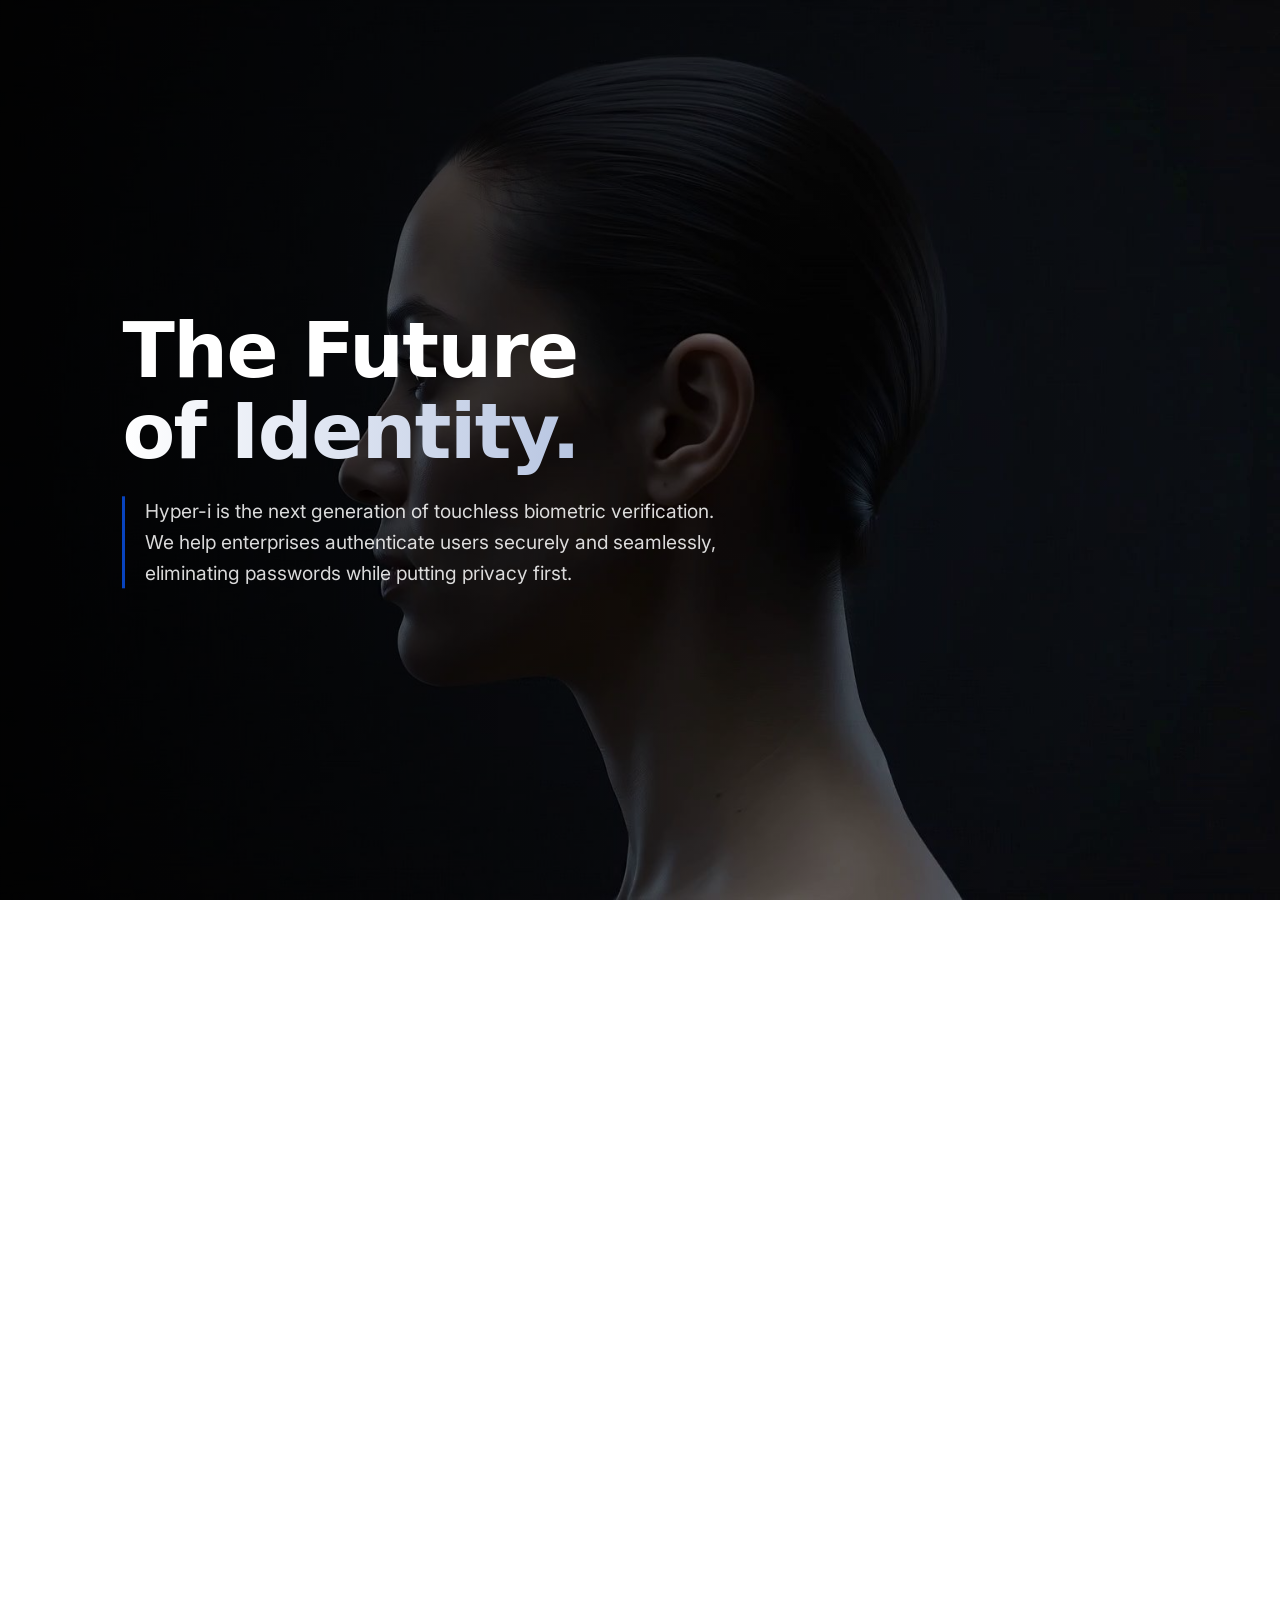
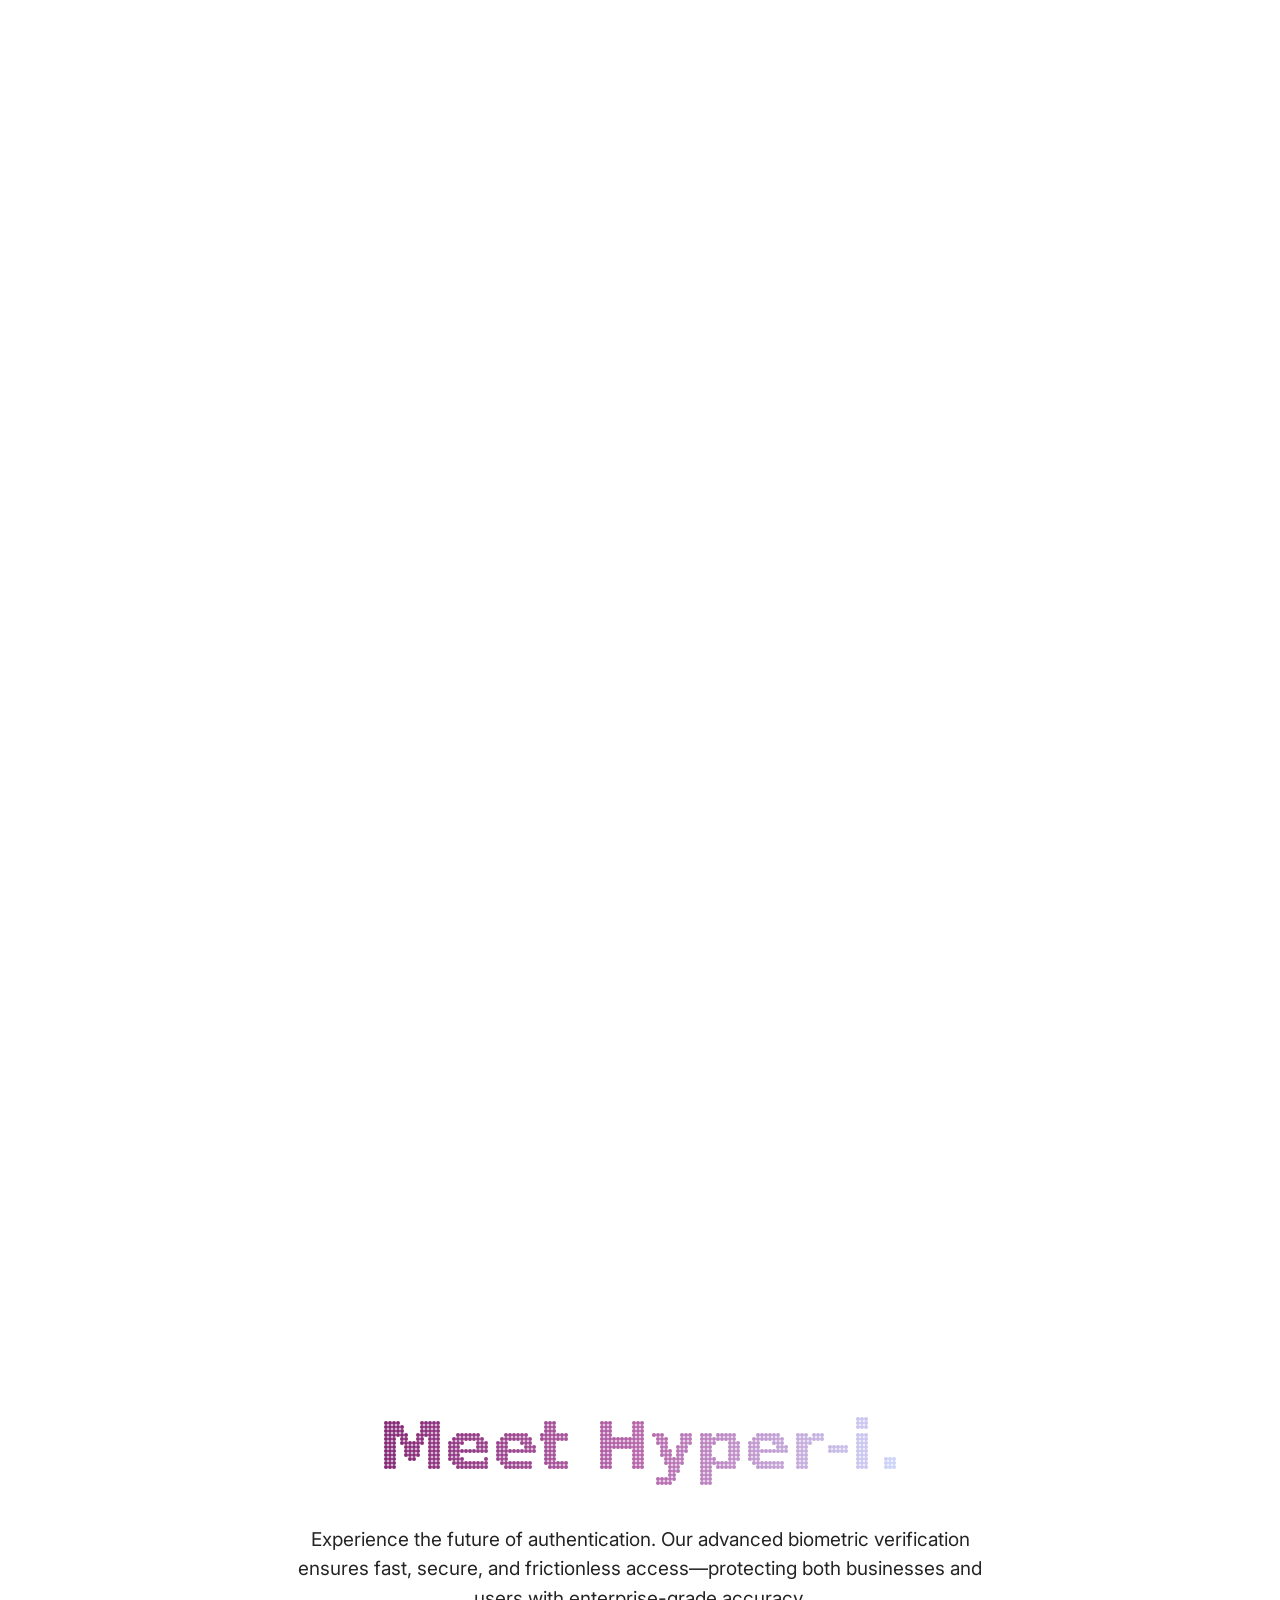
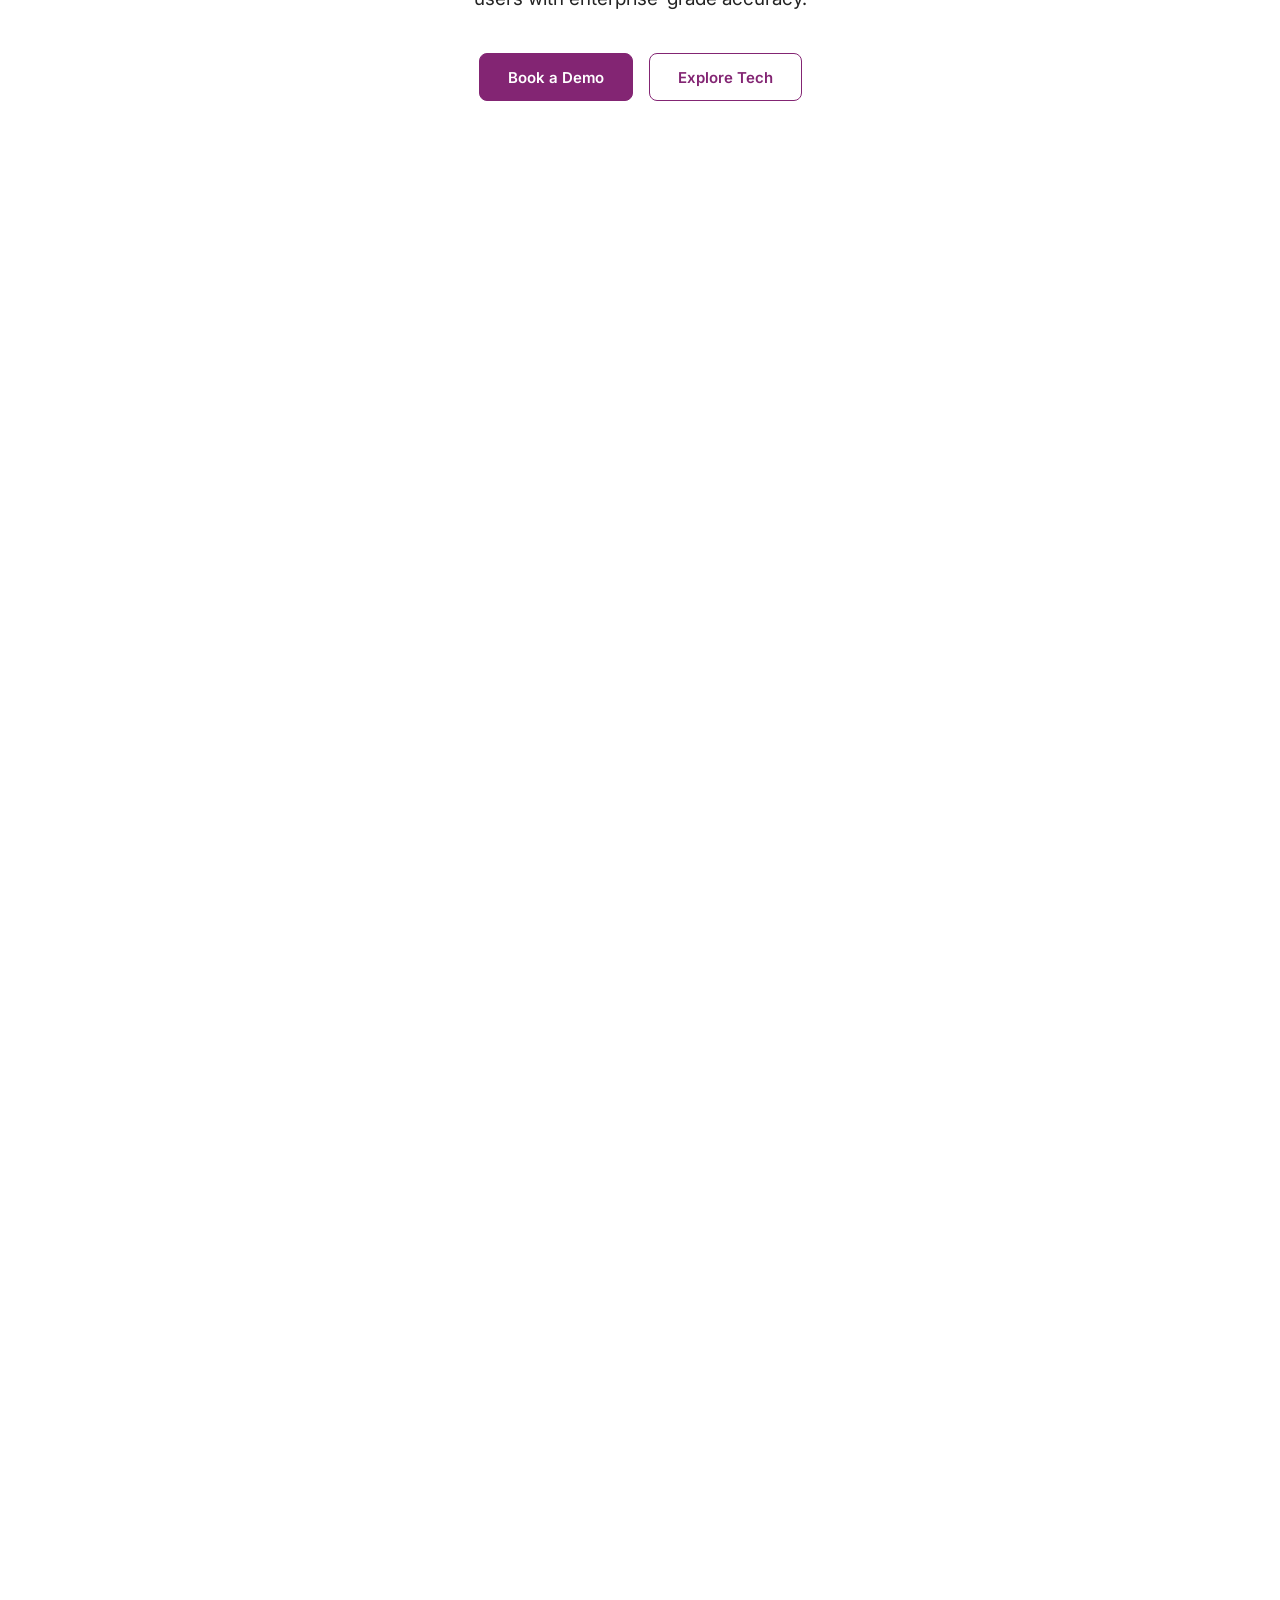
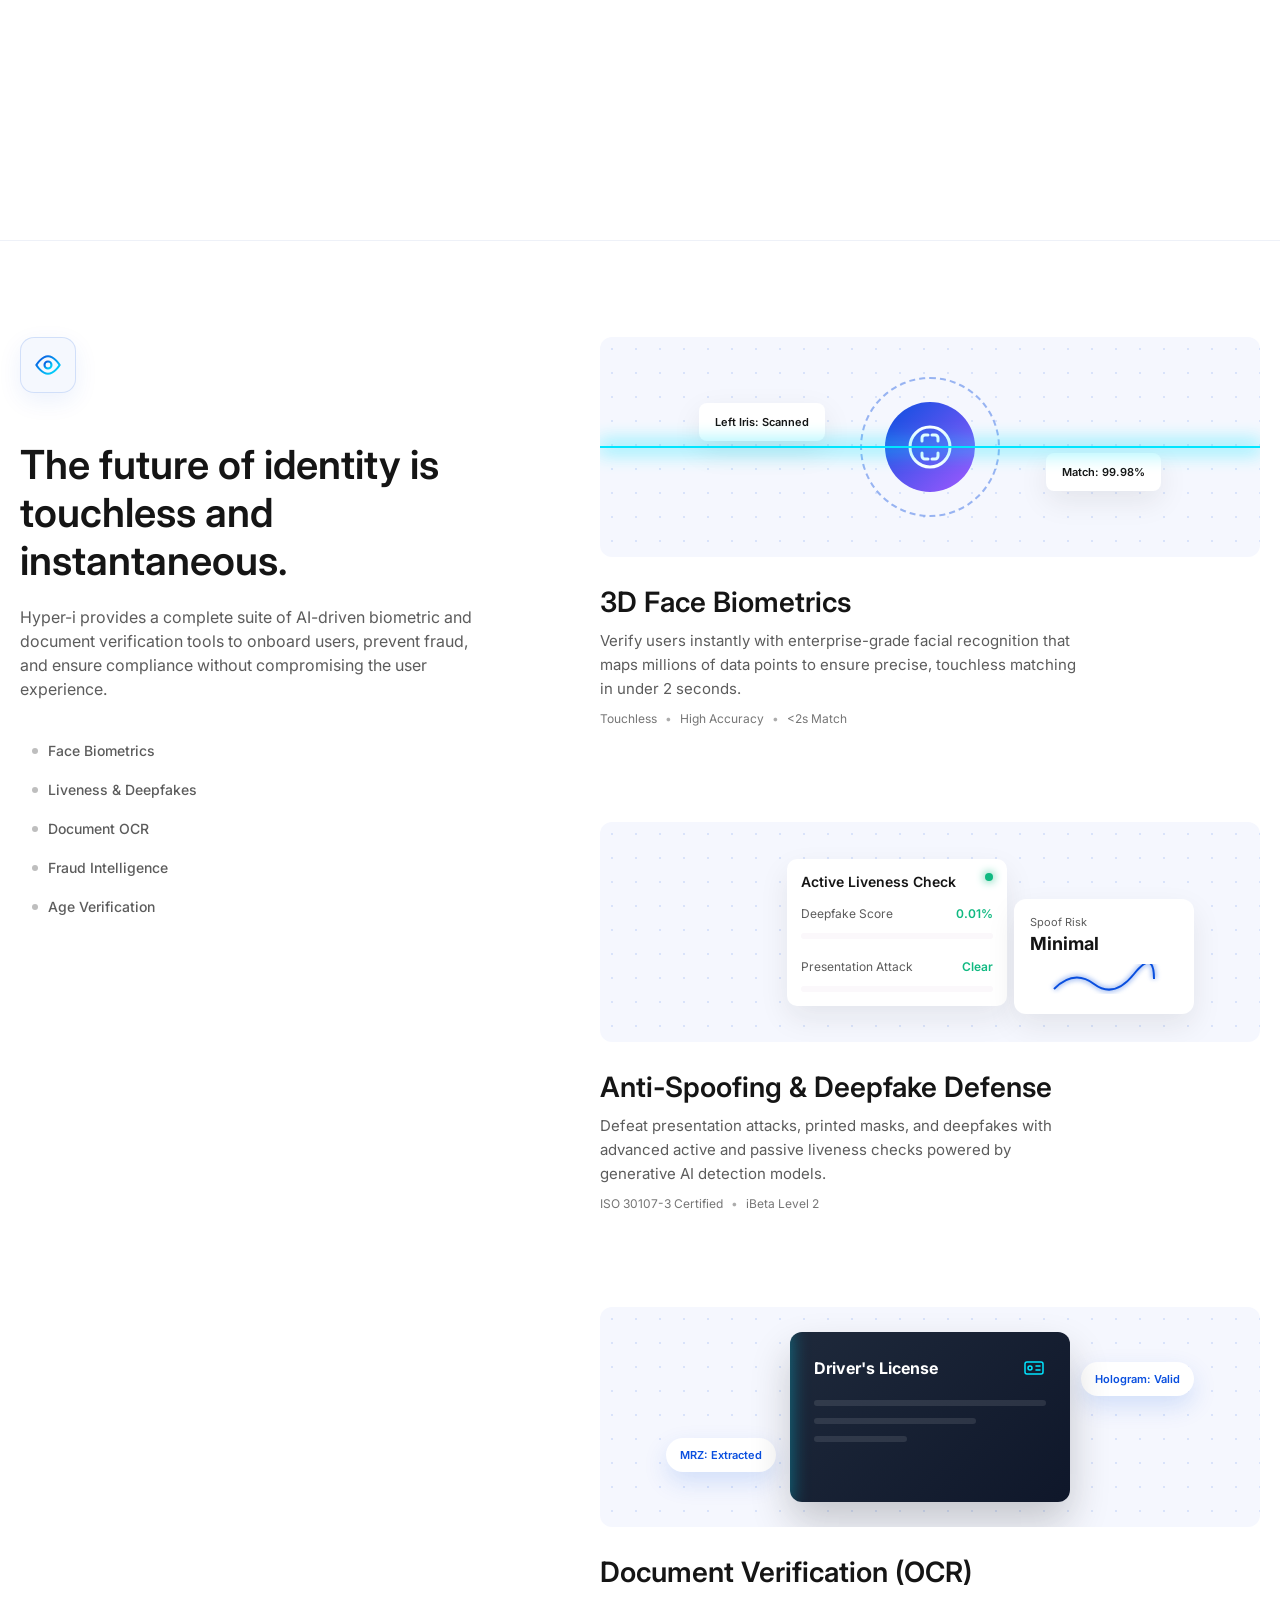
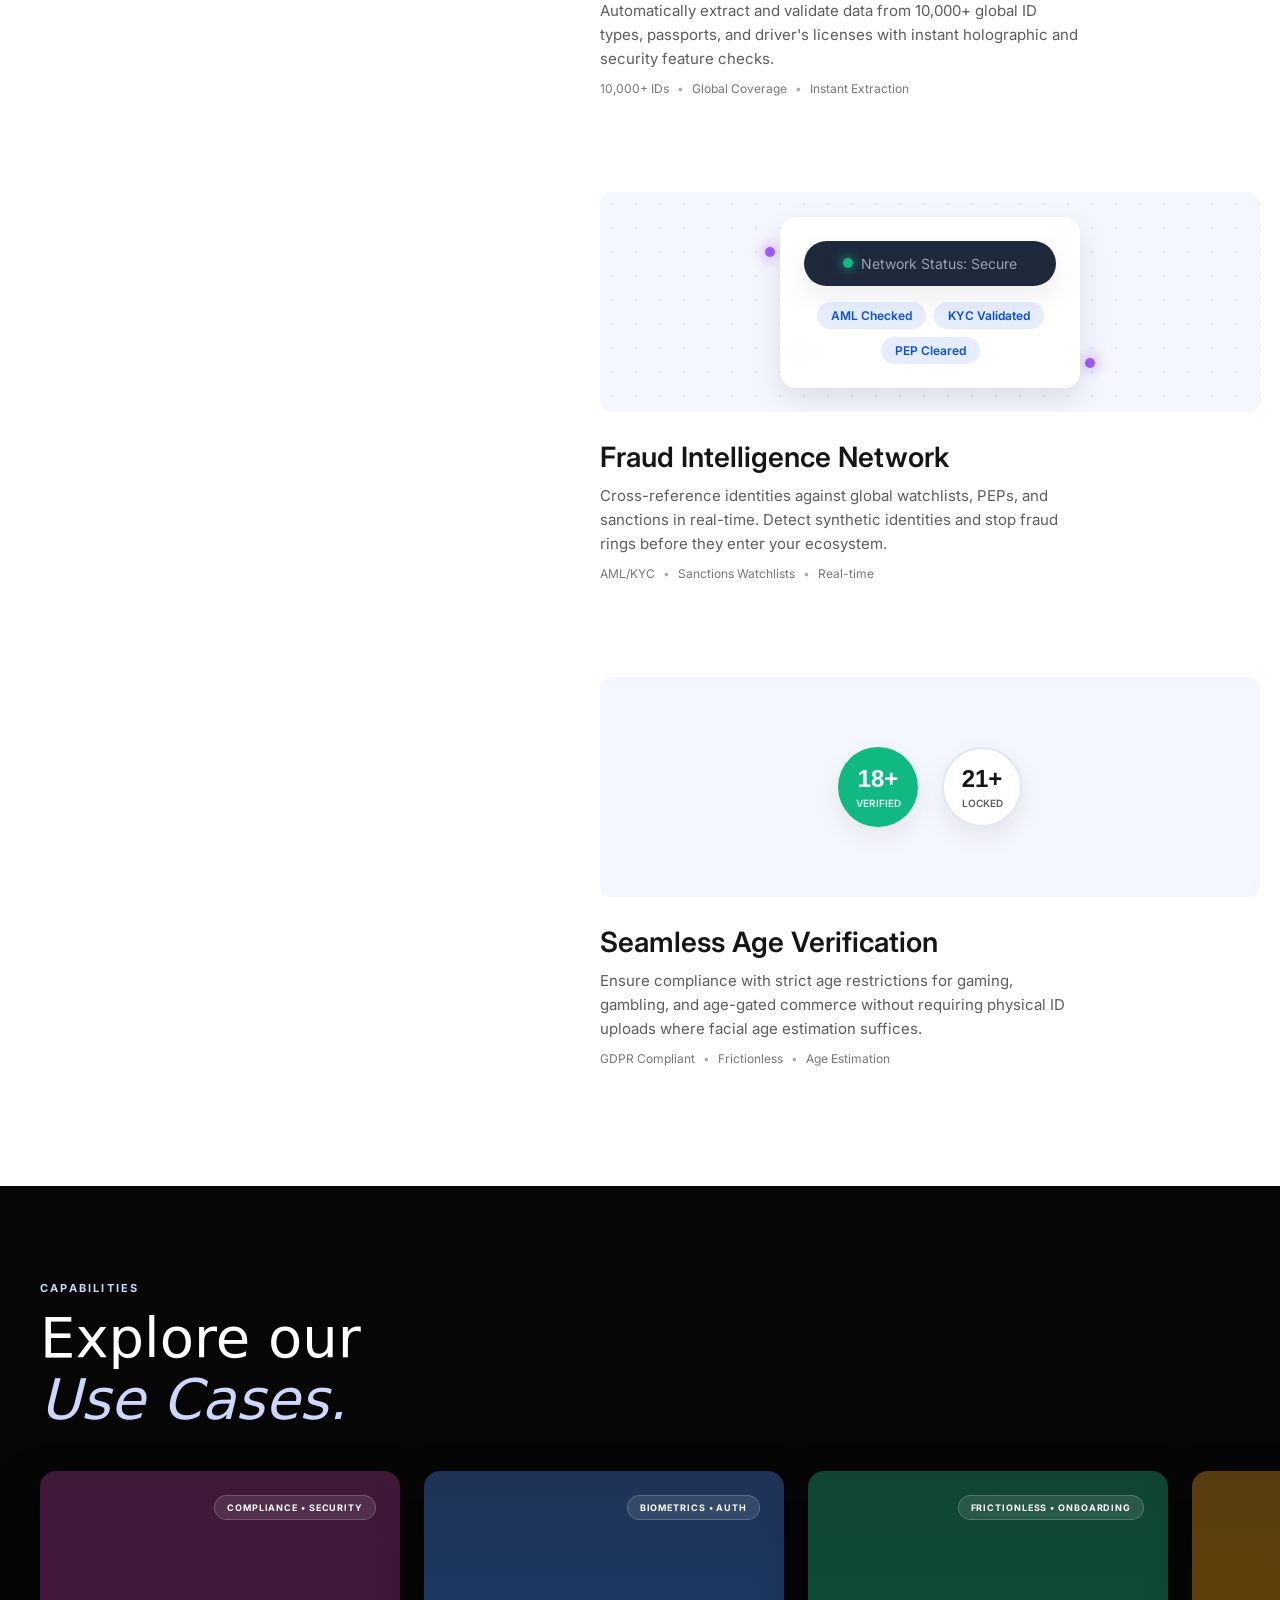
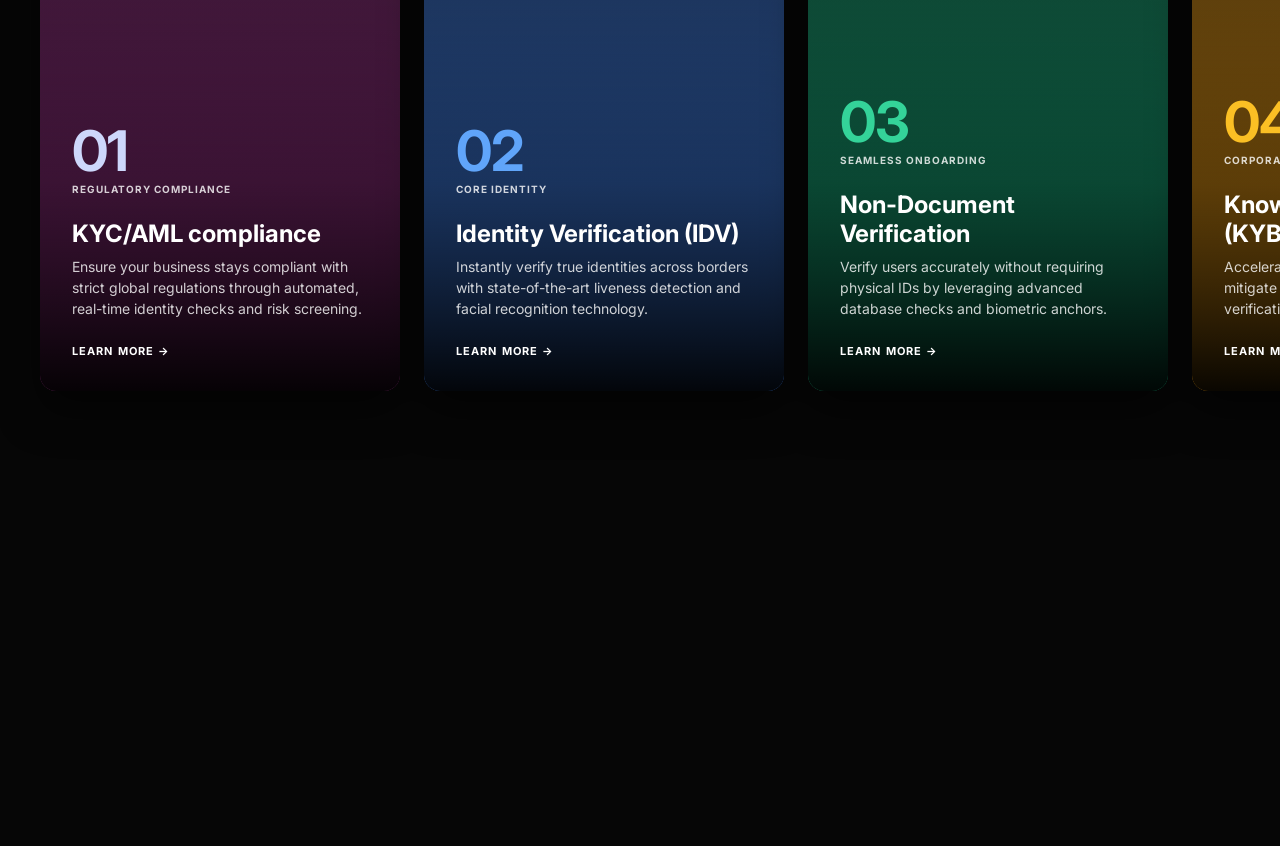
<file: index.html>
<!DOCTYPE html>
<html lang="en">

<head>
  <meta charset="UTF-8">
  <meta name="viewport" content="width=device-width, initial-scale=1.0">
  <title>Hyper-i — Touchless Identity Verification</title>
  <link rel="preconnect" href="https://fonts.googleapis.com">
  <link rel="preconnect" href="https://fonts.gstatic.com" crossorigin>
  <link href="https://fonts.googleapis.com/css2?family=Inter:wght@400;500;600;700&display=swap" rel="stylesheet">
  <link rel="stylesheet" href="https://api.fontshare.com/v2/css?f[]=satoshi@700,900,500&display=swap">
  <style>
    :root {
      --heading: #151515;
      --body-text: #242424;
      --body-subtle: #5c5c5c;
      --accent: #832573;
      --accent-soft: #CDD7FB;
      --ring-color: #CDD7FB;
      --canvas: #ffffff;
      --panel: #fbf8fb;
      --stage-scale: min(calc(100vw / 1352px), calc(100vh / 750px), 1.065);
    }

    * {
      box-sizing: border-box;
      margin: 0;
      padding: 0;
    }

    html,
    body {
      height: 100%;
    }

    body {
      background: var(--canvas);
      color: var(--body-text);
      font-family: 'Inter', ui-sans-serif, system-ui, sans-serif;
      -webkit-font-smoothing: antialiased;
    }

    @property --progress {
      syntax: '<number>';
      inherits: true;
      initial-value: 0;
    }

    /* ---------- Hero ---------- */
    .hero-pin {
      position: relative;
      height: 260vh;
    }

    .hero {
      min-height: 100vh;
      padding: 32px 0;
      display: grid;
      place-items: center;
      position: sticky;
      top: 0;
      overflow: hidden;
      max-width: 1440px;
      margin: 0 auto;
      width: 100%;
    }

    .stage {
      width: calc(1200px * var(--stage-scale));
      height: calc(675px * var(--stage-scale));
      grid-area: 1 / 1;
      position: relative;
      overflow: visible;
    }

    .rings {
      width: 100%;
      height: 100%;
      position: absolute;
      inset: 0;
      overflow: visible;
    }

    .ring {
      stroke: url(#hpx-ring-fade);
      stroke-width: 1px;
      fill: none;
    }

    .ring-accent {
      stroke: url(#hpx-accent-gradient);
      stroke-width: 1.75px;
      stroke-linecap: round;
      fill: none;
    }

    .orbit-logo {
      --a-now: calc(var(--a) + var(--progress) * 8deg * var(--dir));
      --reveal: clamp(0, calc((var(--progress) - var(--swap)) / .18), 1);
      --exit: clamp(0, calc((var(--progress) - 0.65) / 0.28), 1);
      --r-now: calc(var(--r) * (1 - var(--exit) * 0.55));
      --y-dive: calc(var(--exit) * 260px * var(--stage-scale));
      position: absolute;
      width: calc(var(--size) * var(--stage-scale));
      height: calc(var(--size) * var(--stage-scale));
      left: calc(50% + var(--r-now) * var(--stage-scale) * cos(var(--a-now)) - (var(--size) * var(--stage-scale)) / 2);
      top: calc(50% + var(--r-now) * var(--stage-scale) * sin(var(--a-now)) - (var(--size) * var(--stage-scale)) / 2 - 16px * var(--stage-scale) + var(--y-dive));
      border-radius: 50%;
      background: var(--canvas);
      display: flex;
      align-items: center;
      justify-content: center;
      box-shadow:
        0 calc(20px * var(--stage-scale)) calc(48px * var(--stage-scale)) rgba(21, 21, 21, .09),
        0 calc(6px * var(--stage-scale)) calc(16px * var(--stage-scale)) rgba(21, 21, 21, .06),
        0 calc(1px * var(--stage-scale)) calc(3px * var(--stage-scale)) rgba(21, 21, 21, .05);
      outline: 2px solid color-mix(in srgb, var(--accent) calc(var(--reveal) * (1 - var(--exit)) * 60%), transparent);
      outline-offset: calc(3px * var(--stage-scale));
      opacity: calc(1 - var(--exit));
      transform: scale(calc((0.92 + var(--reveal) * 0.08) * (1 - var(--exit) * 0.55)));
      transition: transform .2s ease, opacity .2s ease, outline-color .2s ease;
    }

    .orbit-logo svg {
      width: 55%;
      height: 55%;
    }

    .orbit-name {
      position: absolute;
      top: 100%;
      left: 50%;
      margin-top: calc(10px * var(--stage-scale));
      padding: 6px 10px;
      width: max-content;
      max-width: 104px;
      border-radius: 10px;
      background: var(--canvas);
      border: 1px solid #e4e9f5;
      box-shadow: 0 8px 20px rgba(21, 21, 21, .08);
      font-size: 12px;
      font-weight: 600;
      line-height: 1.25;
      color: var(--heading);
      text-align: center;
      white-space: normal;
      pointer-events: none;
      z-index: 2;
      opacity: calc(var(--reveal) * (1 - var(--exit)));
      transform: translate(-50%, calc((1 - var(--reveal) + var(--exit) * 0.5) * 10px));
      transition: opacity .25s ease, transform .25s ease;
    }

    /* ---------- Content ---------- */
    .content {
      grid-area: 1 / 1;
      z-index: 1;
      width: 100%;
      max-width: 860px;
      display: flex;
      flex-direction: column;
      align-items: center;
      gap: 32px;
      text-align: center;
    }

    @keyframes fadeUpEntrance {
      0% {
        opacity: 0;
        transform: translateY(40px);
      }

      100% {
        opacity: 1;
        transform: translateY(0);
      }
    }

    .content>* {
      opacity: 0;
      animation: fadeUpEntrance 0.8s cubic-bezier(0.2, 0.8, 0.2, 1) forwards;
    }

    .content> :nth-child(1) {
      animation-delay: 0.1s;
    }

    .content> :nth-child(2) {
      animation-delay: 0.25s;
    }

    .content> :nth-child(3) {
      animation-delay: 0.4s;
    }

    .content> :nth-child(4) {
      animation-delay: 0.55s;
    }

    .content> :nth-child(5) {
      animation-delay: 0.7s;
    }

    .headlines {
      display: flex;
      flex-direction: column;
      width: 100%;
      font-family: 'Satoshi', ui-sans-serif, system-ui, sans-serif;
      font-weight: 700;
      font-size: calc(57px * var(--stage-scale));
      line-height: calc(68px * var(--stage-scale));
      letter-spacing: -0.02em;
    }

    .h1 {
      color: var(--heading);
    }

    .h1-light {
      color: var(--body-subtle);
      font-weight: 500;
    }

    .body-copy {
      color: var(--body-text);
      font-size: 19px;
      line-height: 1.55;
      max-width: 720px;
      margin: 0 auto;
    }

    .stats {
      list-style: none;
      display: grid;
      grid-template-columns: repeat(4, minmax(0, 1fr));
      gap: 12px 24px;
      width: 100%;
      max-width: 900px;
    }

    .stats li {
      display: flex;
      flex-direction: column;
      align-items: center;
      gap: 12px;
    }

    .stat-value {
      background: var(--panel);
      border-radius: 999px;
      min-width: 56px;
      height: 56px;
      padding: 0 10px;
      display: inline-flex;
      align-items: center;
      justify-content: center;
      font-family: 'Satoshi', ui-sans-serif, system-ui, sans-serif;
      font-weight: 700;
      font-size: 16px;
      white-space: nowrap;
      color: var(--accent);
    }

    .stat-label {
      font-size: 14px;
      color: var(--body-subtle);
      font-weight: 500;
      white-space: nowrap;
    }

    .cta-row {
      display: flex;
      align-items: center;
      justify-content: center;
      gap: 16px;
      flex-wrap: wrap;
      margin-top: 8px;
    }

    .btn {
      appearance: none;
      border-radius: 8px;
      height: 48px;
      padding: 0 28px;
      font-family: inherit;
      font-size: 15px;
      font-weight: 600;
      cursor: pointer;
      display: inline-flex;
      align-items: center;
      justify-content: center;
      text-decoration: none;
      border: 1px solid transparent;
      transition: background-color .15s ease, color .15s ease, border-color .15s ease;
    }

    .btn.is-primary {
      background: var(--accent);
      color: #fff;
      border-color: var(--accent);
    }

    .btn.is-primary:hover {
      background: #0842bd;
      border-color: #0842bd;
    }

    .btn.is-outline {
      background: transparent;
      color: var(--accent);
      border-color: var(--accent);
    }

    .btn.is-outline:hover {
      background: rgba(10, 79, 223, .06);
    }

    @media (max-width:900px) {
      .hero-pin {
        height: auto;
      }

      .hero {
        position: static;
        min-height: 0;
        padding: 48px 20px;
      }

      .stage {
        display: none;
      }

      .content {
        align-items: flex-start;
        text-align: left;
        max-width: 100%;
      }

      .headlines {
        font-size: 36px;
        line-height: 1.15;
      }

      .body-copy {
        text-align: left;
        max-width: 100%;
      }

      .stats {
        grid-template-columns: repeat(2, minmax(0, 1fr));
        max-width: 100%;
      }

      .cta-row {
        flex-direction: column;
        align-items: stretch;
        width: 100%;
      }

      .btn {
        width: 100%;
      }
    }

    @media (prefers-reduced-motion:reduce) {

      .orbit-logo,
      .orbit-name {
        transition: none;
      }
    }

    /* ---------- Feature story ---------- */
    .sidebar-anim {
      position: relative;
      width: 56px;
      height: 56px;
      margin-bottom: 28px;
      display: flex;
      align-items: center;
      justify-content: center;
      background: rgba(10, 79, 223, 0.04);
      border-radius: 14px;
      border: 1px solid rgba(10, 79, 223, 0.15);
      box-shadow: 0 8px 24px rgba(10, 79, 223, 0.08);
    }

    .sa-ring {
      position: absolute;
      inset: -1px;
      border-radius: 15px;
      border: 1.5px solid #0a4fdf;
      opacity: 0;
      animation: sa-pulse 3s cubic-bezier(0.4, 0, 0.6, 1) infinite;
    }

    .sa-ring-2 {
      animation-delay: 1.5s;
      border-color: #00e5ff;
    }

    .sa-icon {
      width: 28px;
      height: 28px;
      animation: sa-float 4s ease-in-out infinite;
    }

    @keyframes sa-pulse {
      0% {
        transform: scale(0.9);
        opacity: 0.6;
      }

      100% {
        transform: scale(1.4);
        opacity: 0;
      }
    }

    @keyframes sa-float {

      0%,
      100% {
        transform: translateY(0) scale(1);
        filter: drop-shadow(0 0 6px rgba(10, 79, 223, 0.3));
      }

      50% {
        transform: translateY(-3px) scale(1.05);
        filter: drop-shadow(0 0 12px rgba(0, 229, 255, 0.6));
      }
    }

    /* ---------- Card Animations ---------- */
    .fs-preview {
      perspective: 1000px;
    }

    .bg-grid {
      position: absolute;
      inset: 0;
      background-image: radial-gradient(rgba(10, 79, 223, 0.2) 1px, transparent 1px);
      background-size: 24px 24px;
      opacity: 0.6;
      z-index: 0;
    }

    /* Biometrics */
    .bio-scanner {
      position: relative;
      z-index: 2;
      width: 140px;
      height: 140px;
      border-radius: 50%;
      border: 2px dashed rgba(10, 79, 223, 0.4);
      display: flex;
      align-items: center;
      justify-content: center;
      animation: spin-slow 12s linear infinite;
    }

    .bio-core {
      width: 90px;
      height: 90px;
      border-radius: 50%;
      background: linear-gradient(135deg, #0a4fdf, #a259ff);
      display: flex;
      align-items: center;
      justify-content: center;
      animation: pulse-glow 2s infinite alternate;
    }

    .bio-card-left,
    .bio-card-right {
      position: absolute;
      z-index: 2;
      background: #fff;
      padding: 12px 16px;
      border-radius: 8px;
      box-shadow: 0 10px 30px rgba(0, 0, 0, 0.08);
      font-size: 11px;
      font-weight: 600;
      color: var(--heading);
      animation: float-up-down 4s ease-in-out infinite;
    }

    .bio-card-left {
      left: 15%;
      top: 30%;
    }

    .bio-card-right {
      right: 15%;
      bottom: 30%;
      animation-delay: 1.5s;
    }

    .scan-line-wide {
      position: absolute;
      left: 0;
      width: 100%;
      height: 2px;
      background: #00e5ff;
      box-shadow: 0 0 20px 2px #00e5ff;
      animation: scan-wide 3s ease-in-out infinite alternate;
      z-index: 3;
    }

    /* Liveness */
    .live-main {
      position: relative;
      z-index: 2;
      width: 260px;
      transform: translateX(-15%);
    }

    .live-card-2 {
      position: absolute;
      right: 10%;
      top: 35%;
      background: #fff;
      padding: 16px;
      border-radius: 12px;
      box-shadow: 0 12px 30px rgba(0, 0, 0, 0.08);
      width: 180px;
      animation: float-up-down 3.5s ease-in-out infinite 0.5s;
      z-index: 3;
    }

    .live-bar-fill {
      animation: fill-bar 3s ease-out forwards infinite;
    }

    /* OCR */
    .ocr-id {
      position: relative;
      width: 280px;
      height: 170px;
      background: linear-gradient(135deg, #1e293b, #0f172a);
      border-radius: 12px;
      padding: 24px;
      color: #fff;
      box-shadow: 0 20px 40px rgba(0, 0, 0, 0.2);
      animation: tilt-3d 6s ease-in-out infinite alternate;
      z-index: 2;
      overflow: hidden;
    }

    .ocr-laser {
      position: absolute;
      top: 0;
      bottom: 0;
      left: -10px;
      width: 4px;
      background: #00e5ff;
      box-shadow: 0 0 20px 4px rgba(0, 229, 255, 0.6);
      animation: laser-scan 2.5s ease-in-out infinite;
      z-index: 3;
    }

    .ocr-pill {
      position: absolute;
      background: #fff;
      padding: 10px 14px;
      border-radius: 20px;
      font-size: 11px;
      font-weight: 600;
      color: #0a4fdf;
      box-shadow: 0 10px 24px rgba(10, 79, 223, 0.15);
      z-index: 1;
      animation: pop-in-out 4s ease-in-out infinite;
    }

    .ocr-pill-1 {
      top: 25%;
      right: 10%;
    }

    .ocr-pill-2 {
      bottom: 25%;
      left: 10%;
      animation-delay: 2s;
    }

    /* Fraud */
    .fraud-node {
      position: absolute;
      width: 10px;
      height: 10px;
      border-radius: 50%;
      background: #a259ff;
      box-shadow: 0 0 15px #a259ff;
      animation: node-pulse 2s infinite alternate;
    }

    .fraud-main {
      position: relative;
      z-index: 2;
      display: flex;
      flex-direction: column;
      align-items: center;
      gap: 16px;
      background: rgba(255, 255, 255, 0.95);
      padding: 24px;
      border-radius: 16px;
      backdrop-filter: blur(8px);
      box-shadow: 0 12px 30px rgba(0, 0, 0, 0.1);
      width: 300px;
      animation: float-up-down 5s ease-in-out infinite;
    }

    @keyframes spin-slow {
      100% {
        transform: rotate(360deg);
      }
    }

    @keyframes pulse-glow {
      0% {
        box-shadow: 0 0 0 0 rgba(10, 79, 223, 0.4);
      }

      100% {
        box-shadow: 0 0 0 25px rgba(10, 79, 223, 0);
      }
    }

    @keyframes float-up-down {

      0%,
      100% {
        transform: translateY(0);
      }

      50% {
        transform: translateY(-12px);
      }
    }

    @keyframes scan-wide {
      0% {
        top: 10%;
      }

      100% {
        top: 90%;
      }
    }

    @keyframes fill-bar {
      0% {
        width: 0%;
      }

      20%,
      100% {
        width: var(--fill);
      }
    }

    @keyframes tilt-3d {
      0% {
        transform: rotateY(-18deg) rotateX(12deg);
      }

      100% {
        transform: rotateY(18deg) rotateX(-8deg);
      }
    }

    @keyframes laser-scan {
      0% {
        left: -10%;
      }

      100% {
        left: 110%;
      }
    }

    @keyframes pop-in-out {

      0%,
      100% {
        transform: scale(0.9);
        opacity: 0.6;
      }

      50% {
        transform: scale(1.05);
        opacity: 1;
      }
    }

    @keyframes node-pulse {
      0% {
        transform: scale(1);
        opacity: 0.5;
      }

      100% {
        transform: scale(1.6);
        opacity: 1;
      }
    }

    .feature-story {
      position: relative;
      z-index: 10;
      background: var(--canvas);
      padding: 96px 20px 120px;
      border-top: 1px solid #eef1f8;
    }

    .fs-inner {
      max-width: 1440px;
      margin: 0 auto;
      display: grid;
      grid-template-columns: 480px 1fr;
      gap: 100px;
      align-items: start;
    }

    .fs-sidebar {
      position: sticky;
      top: 48px;
      display: flex;
      flex-direction: column;
      gap: 20px;
    }

    .fs-sidebar h2 {
      font-family: 'Inter', ui-sans-serif, system-ui, sans-serif;
      font-weight: 600;
      font-size: 40px;
      line-height: 1.2;
      color: var(--heading);
      margin: 0;
    }

    .fs-sidebar p {
      font-size: 16px;
      line-height: 1.5;
      color: var(--body-subtle);
      max-width: 460px;
      margin: 0;
    }

    .fs-nav {
      display: flex;
      flex-direction: column;
      gap: 4px;
      margin-top: 12px;
    }

    .fs-nav a {
      display: flex;
      align-items: center;
      gap: 10px;
      padding: 9px 12px;
      border-radius: 8px;
      font-size: 14px;
      font-weight: 500;
      color: var(--body-subtle);
      text-decoration: none;
      transition: background-color .15s ease, color .15s ease;
    }

    .fs-nav a:hover {
      background: var(--panel);
      color: var(--heading);
    }

    .fs-nav a .dot {
      width: 6px;
      height: 6px;
      border-radius: 50%;
      background: currentColor;
      opacity: .4;
      flex: none;
    }

    .fs-stories {
      display: flex;
      flex-direction: column;
      gap: 96px;
    }

    .fs-story {
      opacity: 0;
      transform: translateY(50px);
      transition: opacity 0.8s ease, transform 0.8s cubic-bezier(0.2, 0.8, 0.2, 1);
    }

    .fs-story.is-visible {
      opacity: 1;
      transform: translateY(0);
    }

    .fs-story h3 {
      font-family: 'Inter', ui-sans-serif, system-ui, sans-serif;
      font-weight: 600;
      font-size: 28px;
      color: var(--heading);
      margin: 28px 0 10px;
    }

    .fs-story p {
      font-size: 15px;
      line-height: 1.6;
      color: var(--body-subtle);
      max-width: 480px;
      margin: 0 0 10px;
    }

    .fs-tags {
      font-size: 12px;
      color: #767676;
      display: flex;
      gap: 8px;
      align-items: center;
    }

    .fs-tags span {
      opacity: .6;
    }

    .fs-preview {
      position: relative;
      background: color-mix(in srgb, var(--ring-color) 20%, transparent);
      border-radius: 12px;
      padding: 24px;
      min-height: 220px;
      display: flex;
      align-items: center;
      justify-content: center;
      gap: 20px;
      overflow: hidden;
    }

    .fs-floatcard {
      background: #fff;
      border-radius: 10px;
      padding: 16px;
      width: 200px;
      flex: none;
      box-shadow: 0 12px 30px rgba(21, 21, 21, .12);
      display: flex;
      flex-direction: column;
      gap: 10px;
    }

    .fs-floatcard .fs-fc-title {
      font-size: 14px;
      font-weight: 600;
      color: var(--heading);
    }

    .fs-floatcard .fs-fc-sub {
      font-size: 12px;
      color: var(--body-subtle);
      line-height: 1.4;
    }

    .fs-floatcard .fs-fc-actions {
      display: flex;
      gap: 6px;
      margin-top: 4px;
    }

    .fs-mini-btn {
      flex: 1;
      border-radius: 6px;
      padding: 6px 0;
      font-size: 11px;
      font-weight: 600;
      text-align: center;
      border: 1px solid var(--accent);
      color: var(--accent);
      background: #fff;
    }

    .fs-mini-btn.is-solid {
      background: var(--accent);
      color: #fff;
      border-color: var(--accent);
    }

    /* Color palette mockup */
    .fs-colorcard {
      background: #fff;
      border-radius: 10px;
      padding: 14px;
      width: 220px;
      flex: none;
      box-shadow: 0 12px 30px rgba(21, 21, 21, .08);
    }

    .fs-hue {
      height: 80px;
      border-radius: 8px;
      background: linear-gradient(90deg, #ff004c, #ff9900, #ffe600, #39ff14, #00e5ff, #2d63e6, #a259ff, #ff004c);
      position: relative;
      margin-bottom: 10px;
    }

    .fs-hue::after {
      content: '';
      position: absolute;
      left: 62%;
      top: 50%;
      width: 14px;
      height: 14px;
      border-radius: 50%;
      border: 2px solid #fff;
      box-shadow: 0 0 0 1px rgba(0, 0, 0, .2);
      transform: translate(-50%, -50%);
    }

    .fs-swatchrow {
      display: flex;
      gap: 6px;
      font-size: 10px;
      color: var(--body-subtle);
      margin-bottom: 8px;
    }

    .fs-swatchrow span {
      padding: 2px 8px;
      border-radius: 999px;
      background: var(--panel);
    }

    .fs-swatchrow span.is-on {
      background: var(--heading);
      color: #fff;
    }

    .fs-hexrow {
      display: flex;
      align-items: center;
      gap: 8px;
      font-size: 13px;
      font-weight: 600;
      color: var(--heading);
    }

    .fs-hexrow .fs-dot {
      width: 16px;
      height: 16px;
      border-radius: 4px;
      background: #235cd7;
    }

    /* Typography mockup */
    .fs-fontlist {
      background: #fff;
      border-radius: 10px;
      padding: 10px;
      width: 180px;
      flex: none;
      box-shadow: 0 12px 30px rgba(21, 21, 21, .08);
      display: flex;
      flex-direction: column;
    }

    .fs-fontlist span {
      padding: 8px 10px;
      border-radius: 6px;
      font-size: 14px;
      color: var(--body-text);
    }

    .fs-fontlist span.is-active {
      background: var(--panel);
      font-weight: 600;
      color: var(--heading);
    }

    /* AI skills mockup */
    .fs-chatbar {
      background: #fff;
      border-radius: 999px;
      padding: 14px 20px;
      width: 100%;
      max-width: 420px;
      box-shadow: 0 12px 30px rgba(21, 21, 21, .08);
      font-size: 14px;
      color: var(--body-subtle);
      display: flex;
      align-items: center;
      justify-content: space-between;
    }

    .fs-chatbar .fs-send {
      width: 28px;
      height: 28px;
      border-radius: 50%;
      background: var(--accent);
      flex: none;
    }

    .fs-skillpills {
      display: flex;
      gap: 8px;
      flex-wrap: wrap;
      justify-content: center;
      margin-top: 16px;
    }

    .fs-skillpills span {
      background: #fff;
      border-radius: 999px;
      padding: 6px 14px;
      font-size: 12px;
      font-weight: 600;
      color: var(--heading);
      box-shadow: 0 6px 16px rgba(21, 21, 21, .06);
    }

    /* Components mockup */
    .fs-compgrid {
      display: grid;
      grid-template-columns: repeat(4, 1fr);
      gap: 10px;
      width: 100%;
      max-width: 420px;
    }

    .fs-compgrid div {
      background: #fff;
      border-radius: 8px;
      height: 52px;
      box-shadow: 0 6px 16px rgba(21, 21, 21, .06);
      display: flex;
      align-items: center;
      justify-content: center;
    }

    .fs-compgrid div::after {
      content: '';
      width: 60%;
      height: 8px;
      border-radius: 999px;
      background: var(--panel);
    }

    .fs-compgrid div:nth-child(4n+1)::after {
      background: var(--accent);
      opacity: .25;
    }

    /* Tech stacks mockup */
    .fs-stackrow {
      display: flex;
      gap: 16px;
      flex-wrap: wrap;
      justify-content: center;
    }

    .fs-stackrow div {
      width: 56px;
      height: 56px;
      border-radius: 50%;
      background: #fff;
      box-shadow: 0 10px 24px rgba(21, 21, 21, .08);
      display: flex;
      align-items: center;
      justify-content: center;
    }

    /* Techy Face Recognition Animation */
    .techy-face-container {
      position: relative;
      width: 280px;
      height: 280px;
      margin: 40px auto 0;
      border-radius: 50%;
      border: 1px dashed rgba(10, 79, 223, 0.4);
      display: flex;
      align-items: center;
      justify-content: center;
      animation: spin-slow 20s linear infinite;
      box-shadow: 0 0 40px rgba(10, 79, 223, 0.1);
    }

    .techy-face-inner {
      position: absolute;
      width: 240px;
      height: 240px;
      border-radius: 50%;
      background: radial-gradient(circle, rgba(10, 79, 223, 0.08) 0%, transparent 70%);
      display: flex;
      align-items: center;
      justify-content: center;
      animation: spin-slow 15s linear infinite reverse;
    }

    .techy-face-svg {
      width: 120px;
      height: 120px;
      color: #0a4fdf;
      position: relative;
      z-index: 2;
      filter: drop-shadow(0 0 10px rgba(10, 79, 223, 0.4));
      animation: spin-slow 20s linear infinite reverse;
    }

    .scanner-line {
      position: absolute;
      left: 15%;
      right: 15%;
      height: 2px;
      background: #00e5ff;
      box-shadow: 0 0 15px 2px #00e5ff;
      z-index: 3;
      animation: scan-face 3s ease-in-out infinite alternate;
    }

    .techy-points {
      position: absolute;
      width: 100%;
      height: 100%;
      z-index: 4;
      animation: spin-slow 20s linear infinite reverse;
    }

    .techy-point {
      position: absolute;
      width: 6px;
      height: 6px;
      background: #fff;
      border: 1px solid #0a4fdf;
      border-radius: 50%;
      box-shadow: 0 0 8px #00e5ff;
      animation: blink-point 2s infinite alternate;
    }

    .techy-data {
      position: absolute;
      background: rgba(255, 255, 255, 0.95);
      border: 1px solid rgba(10, 79, 223, 0.2);
      padding: 6px 12px;
      border-radius: 6px;
      font-size: 11px;
      font-weight: 700;
      color: #0a4fdf;
      box-shadow: 0 8px 20px rgba(10, 79, 223, 0.15);
      font-family: 'Satoshi', ui-sans-serif, system-ui, sans-serif;
      z-index: 5;
      white-space: nowrap;
      animation: spin-slow 20s linear infinite reverse;
    }

    .data-left {
      top: 20%;
      left: -20px;
      animation: float-up-down 4s ease-in-out infinite;
    }

    .data-right {
      bottom: 20%;
      right: -30px;
      color: #10b981;
      border-color: rgba(16, 185, 129, 0.3);
      box-shadow: 0 8px 20px rgba(16, 185, 129, 0.15);
      animation: float-up-down 4s ease-in-out infinite 1s;
    }

    .data-bottom {
      bottom: -10px;
      left: 50%;
      margin-left: -40px;
      background: #0a4fdf;
      color: #fff;
      border: none;
      box-shadow: 0 0 20px rgba(10, 79, 223, 0.4);
      animation: spin-slow 20s linear infinite reverse, pulse-glow 2s infinite alternate;
    }

    @keyframes scan-face {
      0% {
        top: 20%;
        opacity: 0;
      }

      15% {
        opacity: 1;
      }

      85% {
        opacity: 1;
      }

      100% {
        top: 80%;
        opacity: 0;
      }
    }

    @keyframes blink-point {

      0%,
      100% {
        transform: scale(1);
        opacity: 0.3;
      }

      50% {
        transform: scale(1.6);
        opacity: 1;
      }
    }

    @keyframes spin-slow {
      100% {
        transform: rotate(360deg);
      }
    }

    @keyframes pulse-glow {
      0% {
        box-shadow: 0 0 0 0 rgba(10, 79, 223, 0.4);
      }

      100% {
        box-shadow: 0 0 0 20px rgba(10, 79, 223, 0);
      }
    }

    @keyframes float-up-down {

      0%,
      100% {
        transform: translateY(0) translateX(var(--tx, 0));
      }

      50% {
        transform: translateY(-10px) translateX(var(--tx, 0));
      }
    }

    /* Scroll-linked video section */
    .scroll-video-pin {
      height: 300vh;
      position: relative;
    }

    .scroll-video-container {
      position: sticky;
      top: 0;
      height: 100vh;
      width: 100%;
      overflow: hidden;
      background: #000;
      display: flex;
      align-items: center;
      justify-content: center;
    }

    .scroll-video {
      position: absolute;
      width: 100%;
      height: 100%;
      object-fit: cover;
    }

    .scroll-video-overlay {
      position: absolute;
      inset: 0;
      background: linear-gradient(90deg, rgba(0, 0, 0, 0.85) 0%, rgba(0, 0, 0, 0.4) 50%, rgba(0, 0, 0, 0) 100%);
      z-index: 5;
      pointer-events: none;
    }

    .scroll-video-text {
      position: absolute;
      left: 8%;
      top: 50%;
      transform: translateY(-50%);
      z-index: 10;
      color: #fff;
      text-align: left;
      display: flex;
      flex-direction: column;
      align-items: flex-start;
      gap: 24px;
      padding: 0 20px;
      max-width: 650px;
    }

    .scroll-video-text h1 {
      font-size: clamp(48px, 6vw, 84px);
      font-weight: 900;
      font-family: 'Satoshi', ui-sans-serif, system-ui, sans-serif;
      margin: 0;
      line-height: 1.05;
      letter-spacing: -0.02em;
    }

    .scroll-video-text h1 span {
      background: linear-gradient(90deg, #fff, #b7c5e1);
      -webkit-background-clip: text;
      -webkit-text-fill-color: transparent;
    }

    .scroll-video-text p {
      font-size: clamp(16px, 1.5vw, 20px);
      font-weight: 400;
      font-family: 'Inter', ui-sans-serif, system-ui, sans-serif;
      margin: 0;
      opacity: 0.85;
      line-height: 1.6;
      border-left: 3px solid #0a4fdf;
      padding-left: 20px;
    }
  </style>
</head>

<body>

  <div class="scroll-video-pin">
    <div class="scroll-video-container">
      <canvas id="bg-canvas" class="scroll-video"></canvas>
      <div class="scroll-video-overlay"></div>
      <div class="scroll-video-text">
        <h1>The Future<br><span>of Identity.</span></h1>
        <p>Hyper-i is the next generation of touchless biometric verification. We help enterprises authenticate users
          securely and seamlessly, eliminating passwords while putting privacy first.</p>
      </div>
    </div>
  </div>

  <div class="hero-pin">
    <section class="hero">
      <div class="stage" aria-hidden="true">
        <svg class="rings" viewBox="-600 -337.5 1200 675" preserveAspectRatio="xMidYMid meet" focusable="false">
          <defs>
            <linearGradient id="hpx-ring-fade" gradientUnits="objectBoundingBox" x1="0" x2="0" y1="0" y2="1">
              <stop offset="0" stop-color="#b7c5e1" stop-opacity="0"></stop>
              <stop offset="0.5" stop-color="#b7c5e1" stop-opacity="0.7"></stop>
              <stop offset="1" stop-color="#b7c5e1" stop-opacity="0"></stop>
            </linearGradient>
            <linearGradient id="hpx-accent-gradient" gradientUnits="objectBoundingBox" x1="0" x2="0" y1="0" y2="1">
              <stop offset="0" stop-color="#2d63e6" stop-opacity="1"></stop>
              <stop offset="1" stop-color="#6c95e5" stop-opacity="0"></stop>
            </linearGradient>
          </defs>
          <circle class="ring" cx="0" cy="0" r="400"></circle>
          <circle class="ring" cx="0" cy="0" r="480"></circle>
          <circle class="ring" cx="0" cy="0" r="560"></circle>
          <circle class="ring" cx="0" cy="0" r="640"></circle>
          <path class="ring-accent" d="M -476.42 58.5 A 480 480 0 0 1 -476.42 -58.5"></path>
          <path class="ring-accent" d="M 476.42 -58.5 A 480 480 0 0 1 476.42 58.5"></path>
        </svg>

        <!-- Ring r=400 -->
        <div class="orbit-logo" style="--r:400px;--a:170deg;--dir:1;--size:72px;--swap:0.02;--lean:0%;">
          <svg class="mark" viewBox="0 0 24 24" fill="none">
            <title>Face Biometrics</title>
            <defs>
              <linearGradient id="g-face" x1="0%" y1="0%" x2="100%" y2="100%">
                <stop offset="0%" stop-color="#0a5cff" />
                <stop offset="100%" stop-color="#7c3aed" />
              </linearGradient>
            </defs>
            <circle cx="12" cy="12" r="11" fill="url(#g-face)" />
            <path
              d="M8 8V6.5A1.5 1.5 0 0 1 9.5 5H11M16 8V6.5A1.5 1.5 0 0 0 14.5 5H13M8 16v1.5A1.5 1.5 0 0 0 9.5 19H11M16 16v1.5a1.5 1.5 0 0 1-1.5 1.5H13"
              stroke="#fff" stroke-width="1.3" stroke-linecap="round" />
            <circle cx="12" cy="12" r="2.6" stroke="#fff" stroke-width="1.3" />
          </svg>
          <span class="orbit-name">Face Biometrics</span>
        </div>
        <div class="orbit-logo" style="--r:400px;--a:10deg;--dir:1;--size:72px;--swap:0.13;--lean:-100%;">
          <svg class="mark" viewBox="0 0 24 24" fill="none">
            <title>Customer Trust</title>
            <defs>
              <linearGradient id="g-cust" x1="0%" y1="0%" x2="100%" y2="100%">
                <stop offset="0%" stop-color="#10b981" />
                <stop offset="100%" stop-color="#0a5cff" />
              </linearGradient>
            </defs>
            <circle cx="12" cy="12" r="11" fill="url(#g-cust)" />
            <circle cx="12" cy="9.8" r="2.9" stroke="#fff" stroke-width="1.4" />
            <path d="M6.3 18c.9-2.9 3.2-4.4 5.7-4.4s4.8 1.5 5.7 4.4" stroke="#fff" stroke-width="1.4"
              stroke-linecap="round" />
          </svg>
          <span class="orbit-name">Customer Trust</span>
        </div>

        <!-- Ring r=480 -->
        <div class="orbit-logo" style="--r:480px;--a:220deg;--dir:-1;--size:72px;--swap:0.14;--lean:0%;">
          <svg class="mark" viewBox="0 0 24 24" fill="none">
            <title>Liveness Detection</title>
            <defs>
              <linearGradient id="g-live" x1="0%" y1="0%" x2="100%" y2="100%">
                <stop offset="0%" stop-color="#06b6d4" />
                <stop offset="100%" stop-color="#0a5cff" />
              </linearGradient>
            </defs>
            <circle cx="12" cy="12" r="11" fill="url(#g-live)" />
            <path d="M4.5 12.5s3-4.6 7.5-4.6 7.5 4.6 7.5 4.6-3 4.6-7.5 4.6-7.5-4.6-7.5-4.6z" stroke="#fff"
              stroke-width="1.4" />
            <circle cx="12" cy="12.5" r="2" fill="#fff" />
          </svg>
          <span class="orbit-name">Liveness Detection</span>
        </div>
        <div class="orbit-logo" style="--r:480px;--a:-40deg;--dir:-1;--size:72px;--swap:0.35;--lean:-100%;">
          <svg class="mark" viewBox="0 0 24 24" fill="none">
            <title>Business Trust</title>
            <defs>
              <linearGradient id="g-biz" x1="0%" y1="0%" x2="100%" y2="100%">
                <stop offset="0%" stop-color="#1e293b" />
                <stop offset="100%" stop-color="#0a5cff" />
              </linearGradient>
            </defs>
            <circle cx="12" cy="12" r="11" fill="url(#g-biz)" />
            <rect x="6.2" y="10" width="11.6" height="7.6" rx="1.4" stroke="#fff" stroke-width="1.3" />
            <path d="M9.5 10V8.3A1.6 1.6 0 0 1 11.1 6.7h1.8a1.6 1.6 0 0 1 1.6 1.6V10" stroke="#fff"
              stroke-width="1.3" />
            <circle cx="12" cy="13.8" r="1" fill="#fbbf24" />
          </svg>
          <span class="orbit-name">Business Trust</span>
        </div>
        <div class="orbit-logo" style="--r:480px;--a:150deg;--dir:-1;--size:72px;--swap:0.22;--lean:0%;">
          <svg class="mark" viewBox="0 0 24 24" fill="none">
            <title>Document &amp; OCR</title>
            <defs>
              <linearGradient id="g-doc" x1="0%" y1="0%" x2="100%" y2="100%">
                <stop offset="0%" stop-color="#0a5cff" />
                <stop offset="100%" stop-color="#2563eb" />
              </linearGradient>
            </defs>
            <circle cx="12" cy="12" r="11" fill="url(#g-doc)" />
            <rect x="6.5" y="5.5" width="11" height="13" rx="1.4" stroke="#fff" stroke-width="1.3" />
            <path d="M9 9.5h6M9 12.5h6M9 15.5h3.5" stroke="#fff" stroke-width="1.3" stroke-linecap="round" />
          </svg>
          <span class="orbit-name">Document &amp; OCR</span>
        </div>
        <div class="orbit-logo" style="--r:480px;--a:40deg;--dir:-1;--size:72px;--swap:0.02;--lean:-100%;">
          <svg class="mark" viewBox="0 0 24 24" fill="none">
            <title>Workforce Trust</title>
            <defs>
              <linearGradient id="g-work" x1="0%" y1="0%" x2="100%" y2="100%">
                <stop offset="0%" stop-color="#10b981" />
                <stop offset="100%" stop-color="#059669" />
              </linearGradient>
            </defs>
            <circle cx="12" cy="12" r="11" fill="url(#g-work)" />
            <circle cx="9" cy="9.3" r="2.3" stroke="#fff" stroke-width="1.3" />
            <circle cx="15.3" cy="10.1" r="1.9" stroke="#fff" stroke-width="1.2" />
            <path d="M4.8 18c.7-2.6 2.6-4 4.2-4s3.5 1.4 4.2 4" stroke="#fff" stroke-width="1.3"
              stroke-linecap="round" />
            <path d="M14.8 14.3c1.7.2 3 1.5 3.5 3.7" stroke="#fff" stroke-width="1.2" stroke-linecap="round" />
          </svg>
          <span class="orbit-name">Workforce Trust</span>
        </div>

        <!-- Ring r=560 -->
        <div class="orbit-logo" style="--r:560px;--a:180deg;--dir:1;--size:72px;--swap:0.17;--lean:0%;">
          <svg class="mark" viewBox="0 0 24 24" fill="none">
            <title>Deepfake Detection</title>
            <defs>
              <linearGradient id="g-deep" x1="0%" y1="0%" x2="100%" y2="100%">
                <stop offset="0%" stop-color="#7c3aed" />
                <stop offset="100%" stop-color="#4338ca" />
              </linearGradient>
            </defs>
            <circle cx="12" cy="12" r="11" fill="url(#g-deep)" />
            <path d="M12 5.5l5.5 2.3v4.4c0 3.5-2.3 5.9-5.5 6.9-3.2-1-5.5-3.4-5.5-6.9V7.8L12 5.5z" stroke="#fff"
              stroke-width="1.3" />
            <path d="M9.6 12.2l1.6 1.6 3.2-3.4" stroke="#fff" stroke-width="1.3" stroke-linecap="round"
              stroke-linejoin="round" />
          </svg>
          <span class="orbit-name">Deepfake Detection</span>
        </div>
        <div class="orbit-logo" style="--r:560px;--a:0deg;--dir:1;--size:72px;--swap:0.13;--lean:-100%;">
          <svg class="mark" viewBox="0 0 24 24" fill="none">
            <title>Agentic Trust</title>
            <defs>
              <linearGradient id="g-agent" x1="0%" y1="0%" x2="100%" y2="100%">
                <stop offset="0%" stop-color="#a855f7" />
                <stop offset="100%" stop-color="#ec4899" />
              </linearGradient>
            </defs>
            <circle cx="12" cy="12" r="11" fill="url(#g-agent)" />
            <rect x="6.8" y="9.5" width="10.4" height="8" rx="2.2" stroke="#fff" stroke-width="1.3" />
            <circle cx="9.7" cy="13.3" r="1" fill="#fff" />
            <circle cx="14.3" cy="13.3" r="1" fill="#fff" />
            <path d="M12 9.5V7M10.3 7h3.4" stroke="#fff" stroke-width="1.3" stroke-linecap="round" />
          </svg>
          <span class="orbit-name">Agentic Trust</span>
        </div>

        <!-- Ring r=640 -->
        <div class="orbit-logo" style="--r:640px;--a:195deg;--dir:-1;--size:72px;--swap:0.39;--lean:0%;">
          <svg class="mark" viewBox="0 0 24 24" fill="none">
            <title>Fraud Intelligence Network</title>
            <defs>
              <linearGradient id="g-net" x1="0%" y1="0%" x2="100%" y2="100%">
                <stop offset="0%" stop-color="#0a5cff" />
                <stop offset="100%" stop-color="#06b6d4" />
              </linearGradient>
            </defs>
            <circle cx="12" cy="12" r="11" fill="url(#g-net)" />
            <path d="M6.5 7.5L11 11.2M17.5 7.5L13 11.2M6.5 17L11 13.2M17.5 17L13 13.2" stroke="#fff"
              stroke-width="1.2" />
            <circle cx="6.5" cy="7.5" r="1.7" fill="#fff" />
            <circle cx="17.5" cy="7.5" r="1.7" fill="#fff" />
            <circle cx="6.5" cy="17" r="1.7" fill="#fff" />
            <circle cx="17.5" cy="17" r="1.7" fill="#fff" />
            <circle cx="12" cy="12.2" r="2.1" fill="#fff" />
          </svg>
          <span class="orbit-name">Fraud Intelligence Network</span>
        </div>
        <div class="orbit-logo" style="--r:640px;--a:-15deg;--dir:-1;--size:72px;--swap:0.05;--lean:-100%;">
          <svg class="mark" viewBox="0 0 24 24" fill="none">
            <title>Age Verification</title>
            <defs>
              <linearGradient id="g-age" x1="0%" y1="0%" x2="100%" y2="100%">
                <stop offset="0%" stop-color="#10b981" />
                <stop offset="100%" stop-color="#22c55e" />
              </linearGradient>
            </defs>
            <circle cx="12" cy="12" r="11" fill="url(#g-age)" />
            <rect x="5.5" y="7" width="13" height="10" rx="1.6" stroke="#fff" stroke-width="1.3" />
            <circle cx="9" cy="11.6" r="1.6" stroke="#fff" stroke-width="1.2" />
            <path d="M7 15c.4-1.1 1.3-1.6 2-1.6s1.6.5 2 1.6" stroke="#fff" stroke-width="1.2" stroke-linecap="round" />
            <text x="12.6" y="13.4" font-size="4.3" font-weight="700" fill="#fff">18+</text>
          </svg>
          <span class="orbit-name">Age Verification</span>
        </div>
      </div>

      <div class="content">
        <h1 class="headlines">
          <div id="gravity-container" style="position:relative; width:100%; height:90px; margin-top:4px;">
            <canvas id="gravity-canvas"
              style="position:absolute; top:0; left:0; width:100%; height:100%; cursor:none;"></canvas>
          </div>
        </h1>
        <p class="body-copy">
          Experience the future of authentication. Our advanced biometric verification ensures fast, secure, and
          frictionless access—protecting both businesses and users with enterprise-grade accuracy.
        </p>
        <div class="cta-row">
          <button type="button" class="btn is-primary">Book a Demo</button>
          <a href="#" class="btn is-outline">Explore Tech</a>
        </div>
      </div>
    </section>
  </div>

  <section class="feature-story">
    <div class="fs-inner">
      <aside class="fs-sidebar">
        <div class="sidebar-anim">
          <div class="sa-ring"></div>
          <div class="sa-ring sa-ring-2"></div>
          <svg class="sa-icon" viewBox="0 0 24 24" fill="none">
            <defs>
              <linearGradient id="sa-grad" x1="0%" y1="0%" x2="100%" y2="100%">
                <stop offset="0%" stop-color="#0a4fdf" />
                <stop offset="100%" stop-color="#00e5ff" />
              </linearGradient>
            </defs>
            <path d="M12 4.5C6.5 4.5 2 12 2 12s4.5 7.5 10 7.5 10-7.5 10-7.5-4.5-7.5-10-7.5z" stroke="url(#sa-grad)"
              stroke-width="1.8" stroke-linecap="round" stroke-linejoin="round" />
            <circle cx="12" cy="12" r="3" stroke="url(#sa-grad)" stroke-width="1.8" />
          </svg>
        </div>
        <h2>The future of identity is touchless and instantaneous.</h2>
        <p>Hyper-i provides a complete suite of AI-driven biometric and document verification tools to onboard users,
          prevent fraud, and ensure compliance without compromising the user experience.</p>
        <nav class="fs-nav">
          <a href="#fs-biometrics"><span class="dot"></span>Face Biometrics</a>
          <a href="#fs-liveness"><span class="dot"></span>Liveness & Deepfakes</a>
          <a href="#fs-ocr"><span class="dot"></span>Document OCR</a>
          <a href="#fs-fraud"><span class="dot"></span>Fraud Intelligence</a>
          <a href="#fs-age"><span class="dot"></span>Age Verification</a>
        </nav>
      </aside>

      <div class="fs-stories">
        <article class="fs-story" id="fs-biometrics">
          <div class="fs-preview">
            <div class="bg-grid"></div>
            <div class="scan-line-wide"></div>
            <div class="bio-card-left">Left Iris: Scanned</div>
            <div class="bio-card-right">Match: 99.98%</div>
            <div class="bio-scanner">
              <div class="bio-core" style="animation: pulse-glow 2s infinite alternate reverse;">
                <svg viewBox="0 0 24 24" width="48" height="48" fill="none"
                  style="animation: spin-slow 10s linear infinite reverse;">
                  <circle cx="12" cy="12" r="10" stroke="#fff" stroke-width="1.5" />
                  <path
                    d="M8 9V7.5A1.5 1.5 0 0 1 9.5 6H11M16 9V7.5A1.5 1.5 0 0 0 14.5 6H13M8 15v1.5A1.5 1.5 0 0 0 9.5 18H11M16 15v1.5a1.5 1.5 0 0 1-1.5 1.5H13"
                    stroke="#fff" stroke-width="1.5" stroke-linecap="round" />
                </svg>
              </div>
            </div>
          </div>
          <h3>3D Face Biometrics</h3>
          <p>Verify users instantly with enterprise-grade facial recognition that maps millions of data points to ensure
            precise, touchless matching in under 2 seconds.</p>
          <div class="fs-tags">Touchless<span>•</span>High Accuracy<span>•</span>&lt;2s Match</div>
        </article>

        <article class="fs-story" id="fs-liveness">
          <div class="fs-preview">
            <div class="bg-grid"></div>
            <div class="fs-colorcard live-main">
              <div
                style="font-size:14px; font-weight:600; color:var(--heading); margin-bottom:16px; display:flex; justify-content:space-between;">
                Active Liveness Check <span
                  style="width:8px; height:8px; border-radius:50%; background:#10b981; box-shadow:0 0 10px #10b981; animation:pulse-glow 1.5s infinite;"></span>
              </div>
              <div style="display:flex; flex-direction:column; gap:12px;">
                <div style="display:flex; justify-content:space-between; font-size:12px; color:var(--body-subtle);">
                  <span>Deepfake Score</span><span style="color:#10b981; font-weight:600;">0.01%</span>
                </div>
                <div style="height:6px; background:var(--panel); border-radius:4px; overflow:hidden;">
                  <div class="live-bar-fill" style="--fill:5%;"></div>
                </div>
                <div
                  style="display:flex; justify-content:space-between; font-size:12px; color:var(--body-subtle); margin-top:8px;">
                  <span>Presentation Attack</span><span style="color:#10b981; font-weight:600;">Clear</span>
                </div>
                <div style="height:6px; background:var(--panel); border-radius:4px; overflow:hidden;">
                  <div class="live-bar-fill" style="--fill:98%; animation-delay:0.2s;"></div>
                </div>
              </div>
            </div>
            <div class="live-card-2">
              <div style="font-size:11px; color:var(--body-subtle); margin-bottom:4px;">Spoof Risk</div>
              <div style="font-size:18px; font-weight:700; color:var(--heading);">Minimal</div>
              <svg viewBox="0 0 100 30" style="margin-top:10px; width:100%; height:30px;">
                <path d="M0 25 Q20 5 40 20 T80 10 T100 15" fill="none" stroke="#0a4fdf" stroke-width="2" />
                <path d="M0 25 Q20 5 40 20 T80 10 T100 15" fill="none" stroke="rgba(10,79,223,0.3)" stroke-width="6"
                  style="filter:blur(2px);" />
              </svg>
            </div>
          </div>
          <h3>Anti-Spoofing & Deepfake Defense</h3>
          <p>Defeat presentation attacks, printed masks, and deepfakes with advanced active and passive liveness checks
            powered by generative AI detection models.</p>
          <div class="fs-tags">ISO 30107-3 Certified<span>•</span>iBeta Level 2</div>
        </article>

        <article class="fs-story" id="fs-ocr">
          <div class="fs-preview">
            <div class="bg-grid"></div>
            <div class="ocr-pill ocr-pill-1">Hologram: Valid</div>
            <div class="ocr-pill ocr-pill-2">MRZ: Extracted</div>
            <div class="ocr-id">
              <div class="ocr-laser"></div>
              <div style="display:flex; justify-content:space-between; margin-bottom:20px; align-items:center;">
                <div style="font-size:16px; font-weight:700;">Driver's License</div>
                <svg viewBox="0 0 24 24" width="24" height="24" fill="none">
                  <rect x="3" y="6" width="18" height="12" rx="2" stroke="#00e5ff" stroke-width="1.5" />
                  <circle cx="8" cy="12" r="2" stroke="#00e5ff" stroke-width="1.5" />
                  <path d="M14 10h4M14 14h4" stroke="#00e5ff" stroke-width="1.5" stroke-linecap="round" />
                </svg>
              </div>
              <div
                style="width:100%; height:6px; background:rgba(255,255,255,0.1); border-radius:4px; margin-bottom:12px;">
              </div>
              <div
                style="width:70%; height:6px; background:rgba(255,255,255,0.1); border-radius:4px; margin-bottom:12px;">
              </div>
              <div style="width:40%; height:6px; background:rgba(255,255,255,0.1); border-radius:4px;"></div>
            </div>
          </div>
          <h3>Document Verification (OCR)</h3>
          <p>Automatically extract and validate data from 10,000+ global ID types, passports, and driver's licenses with
            instant holographic and security feature checks.</p>
          <div class="fs-tags">10,000+ IDs<span>•</span>Global Coverage<span>•</span>Instant Extraction</div>
        </article>

        <article class="fs-story" id="fs-fraud">
          <div class="fs-preview">
            <div class="bg-grid"></div>
            <!-- Graph Nodes -->
            <div class="fraud-node" style="top: 25%; left: 25%; animation-delay: 0s;"></div>
            <div class="fraud-node" style="top: 20%; right: 30%; animation-delay: 0.5s;"></div>
            <div class="fraud-node" style="bottom: 25%; left: 30%; animation-delay: 1s;"></div>
            <div class="fraud-node" style="bottom: 20%; right: 25%; animation-delay: 1.5s;"></div>

            <div class="fraud-main">
              <div class="fs-chatbar"
                style="background:#1e293b; color:#94a3b8; width:100%; max-width:none; justify-content:center;">
                <span style="display:flex; align-items:center; gap:8px;"><span
                    style="width:10px; height:10px; border-radius:50%; background:#10b981; box-shadow:0 0 12px #10b981;"></span>
                  Network Status: Secure</span>
              </div>
              <div class="fs-skillpills" style="margin-top:0;">
                <span style="background:rgba(10,79,223,0.1); color:#0a4fdf; box-shadow:none;">AML Checked</span>
                <span style="background:rgba(10,79,223,0.1); color:#0a4fdf; box-shadow:none;">KYC Validated</span>
                <span style="background:rgba(10,79,223,0.1); color:#0a4fdf; box-shadow:none;">PEP Cleared</span>
              </div>
            </div>
          </div>
          <h3>Fraud Intelligence Network</h3>
          <p>Cross-reference identities against global watchlists, PEPs, and sanctions in real-time. Detect synthetic
            identities and stop fraud rings before they enter your ecosystem.</p>
          <div class="fs-tags">AML/KYC<span>•</span>Sanctions Watchlists<span>•</span>Real-time</div>
        </article>

        <article class="fs-story" id="fs-age">
          <div class="fs-preview">
            <div class="fs-stackrow" style="gap:24px;">
              <div style="width:80px; height:80px; background:#10b981; color:#fff; flex-direction:column; gap:4px;">
                <span style="font-size:24px; font-weight:800; font-family:'Satoshi',sans-serif;">18+</span>
                <span style="font-size:10px; font-weight:600; opacity:0.9;">VERIFIED</span>
              </div>
              <div
                style="width:80px; height:80px; background:#fff; border:2px solid #e2e8f0; color:var(--heading); flex-direction:column; gap:4px;">
                <span style="font-size:24px; font-weight:800; font-family:'Satoshi',sans-serif;">21+</span>
                <span style="font-size:10px; font-weight:600; color:var(--body-subtle);">LOCKED</span>
              </div>
            </div>
          </div>
          <h3>Seamless Age Verification</h3>
          <p>Ensure compliance with strict age restrictions for gaming, gambling, and age-gated commerce without
            requiring physical ID uploads where facial age estimation suffices.</p>
          <div class="fs-tags">GDPR Compliant<span>•</span>Frictionless<span>•</span>Age Estimation</div>
        </article>
      </div>
    </div>
  </section>

  <style>
    /* ---------- Horizontal Scroll Section ---------- */
    .hs-wrapper {
      background: #060606;
      color: #fff;
    }

    .hs-pin {
      height: 140vh;
      position: relative;
    }

    .hs-container {
      position: sticky;
      top: 0;
      height: 100vh;
      overflow: hidden;
      display: flex;
      flex-direction: column;
      justify-content: center;
      padding: 60px 0;
      box-sizing: border-box;
    }

    .hs-header {
      padding: 0 40px;
      margin-bottom: 40px;
      flex-shrink: 0;
    }

    .hs-subtitle {
      color: #CDD7FB;
      font-size: 11px;
      font-weight: 700;
      letter-spacing: 0.2em;
      text-transform: uppercase;
      margin-bottom: 12px;
    }

    .hs-title {
      font-size: 56px;
      line-height: 1.1;
      font-weight: 400;
      font-family: 'Satoshi', ui-sans-serif, system-ui, sans-serif;
      margin: 0;
    }

    .hs-title em {
      color: #CDD7FB;
      font-style: italic;
    }

    .hs-track {
      display: flex;
      gap: 24px;
      padding: 0 40px;
      width: max-content;
      will-change: transform;
    }

    .hs-card {
      position: relative;
      width: 360px;
      height: 520px;
      border-radius: 16px;
      overflow: hidden;
      background: #111;
      display: flex;
      flex-direction: column;
      justify-content: flex-end;
      padding: 32px;
      flex-shrink: 0;
      box-shadow: 0 20px 40px rgba(0, 0, 0, 0.5);
    }

    .hs-card-bg {
      position: absolute;
      inset: 0;
      z-index: 0;
      background-size: cover;
      background-position: center;
    }

    .hs-card-overlay {
      position: absolute;
      inset: 0;
      z-index: 1;
      background: linear-gradient(to top, rgba(0, 0, 0, 0.95) 0%, rgba(0, 0, 0, 0.4) 40%, rgba(0, 0, 0, 0) 100%);
    }

    .hs-badge {
      position: absolute;
      top: 24px;
      right: 24px;
      background: rgba(255, 255, 255, 0.1);
      backdrop-filter: blur(10px);
      padding: 6px 12px;
      border-radius: 999px;
      font-size: 9px;
      font-weight: 700;
      letter-spacing: 0.1em;
      text-transform: uppercase;
      z-index: 2;
      border: 1px solid rgba(255, 255, 255, 0.2);
    }

    .hs-content {
      position: relative;
      z-index: 2;
    }

    .hs-metric {
      font-size: 56px;
      font-weight: 700;
      line-height: 1;
      letter-spacing: -0.02em;
      margin-bottom: 4px;
    }

    .hs-metric-sub {
      font-size: 10px;
      font-weight: 700;
      letter-spacing: 0.1em;
      text-transform: uppercase;
      opacity: 0.8;
      margin-bottom: 24px;
    }

    .hs-proj-title {
      font-size: 24px;
      font-weight: 700;
      margin-bottom: 8px;
      color: #fff;
    }

    .hs-proj-desc {
      font-size: 14px;
      line-height: 1.5;
      opacity: 0.8;
      margin-bottom: 20px;
      color: #fff;
    }

    .hs-link {
      font-size: 11px;
      font-weight: 700;
      text-transform: uppercase;
      letter-spacing: 0.1em;
      text-decoration: none;
      color: #fff;
      display: inline-flex;
      align-items: center;
      gap: 8px;
    }

    .hs-link:hover {
      text-decoration: underline;
    }

    @media (max-width: 900px) {
      .hs-pin {
        height: auto;
      }

      .hs-container {
        position: static;
        height: auto;
        padding: 60px 0;
      }

      .hs-track {
        flex-direction: column;
        width: 100%;
        padding: 0 20px;
      }

      .hs-card {
        width: 100%;
        height: 420px;
      }
    }
  </style>

  <section class="hs-wrapper">
    <div class="hs-pin">
      <div class="hs-container">
        <div class="hs-header">
          <div class="hs-subtitle">Capabilities</div>
          <h2 class="hs-title">Explore our <br><em>Use Cases.</em></h2>
        </div>

        <div class="hs-track">
          <!-- Card 1 -->
          <div class="hs-card">
            <div class="hs-card-bg"
              style="background-image: linear-gradient(to bottom, rgba(131,37,115,0.4), rgba(131,37,115,0.9)), url('https://images.unsplash.com/photo-1556742049-0cfed4f6a45d?q=80&w=800&auto=format&fit=crop');">
            </div>
            <div class="hs-card-overlay"></div>
            <div class="hs-badge">COMPLIANCE • SECURITY</div>
            <div class="hs-content">
              <div class="hs-metric" style="color:#CDD7FB;">01</div>
              <div class="hs-metric-sub">REGULATORY COMPLIANCE</div>
              <h3 class="hs-proj-title">KYC/AML compliance</h3>
              <p class="hs-proj-desc">Ensure your business stays compliant with strict global regulations through
                automated, real-time identity checks and risk screening.</p>
              <a href="#" class="hs-link">LEARN MORE &rarr;</a>
            </div>
          </div>

          <!-- Card 2 -->
          <div class="hs-card">
            <div class="hs-card-bg"
              style="background-image: linear-gradient(to bottom, rgba(59,130,246,0.3), rgba(59,130,246,0.8)), url('https://images.unsplash.com/photo-1620712943543-bcc4688e7485?q=80&w=800&auto=format&fit=crop');">
            </div>
            <div class="hs-card-overlay"></div>
            <div class="hs-badge">BIOMETRICS • AUTH</div>
            <div class="hs-content">
              <div class="hs-metric" style="color:#60a5fa;">02</div>
              <div class="hs-metric-sub">CORE IDENTITY</div>
              <h3 class="hs-proj-title">Identity Verification (IDV)</h3>
              <p class="hs-proj-desc">Instantly verify true identities across borders with state-of-the-art liveness
                detection and facial recognition technology.</p>
              <a href="#" class="hs-link">LEARN MORE &rarr;</a>
            </div>
          </div>

          <!-- Card 3 -->
          <div class="hs-card">
            <div class="hs-card-bg"
              style="background-image: linear-gradient(to bottom, rgba(16,185,129,0.3), rgba(16,185,129,0.8)), url('https://images.unsplash.com/photo-1551288049-bebda4e38f71?q=80&w=800&auto=format&fit=crop');">
            </div>
            <div class="hs-card-overlay"></div>
            <div class="hs-badge">FRICTIONLESS • ONBOARDING</div>
            <div class="hs-content">
              <div class="hs-metric" style="color:#34d399;">03</div>
              <div class="hs-metric-sub">SEAMLESS ONBOARDING</div>
              <h3 class="hs-proj-title">Non-Document Verification</h3>
              <p class="hs-proj-desc">Verify users accurately without requiring physical IDs by leveraging advanced
                database checks and biometric anchors.</p>
              <a href="#" class="hs-link">LEARN MORE &rarr;</a>
            </div>
          </div>

          <!-- Card 4 -->
          <div class="hs-card">
            <div class="hs-card-bg"
              style="background-image: linear-gradient(to bottom, rgba(245,158,11,0.3), rgba(245,158,11,0.8)), url('https://images.unsplash.com/photo-1557672172-298e090bd0f1?q=80&w=800&auto=format&fit=crop');">
            </div>
            <div class="hs-card-overlay"></div>
            <div class="hs-badge">B2B • CORPORATE</div>
            <div class="hs-content">
              <div class="hs-metric" style="color:#fbbf24;">04</div>
              <div class="hs-metric-sub">CORPORATE ONBOARDING</div>
              <h3 class="hs-proj-title">Know Your Business (KYB)</h3>
              <p class="hs-proj-desc">Accelerate corporate onboarding and mitigate B2B risk with automated UBO
                verification and corporate registry checks.</p>
              <a href="#" class="hs-link">LEARN MORE &rarr;</a>
            </div>
          </div>

          <!-- Card 5 -->
          <div class="hs-card">
            <div class="hs-card-bg"
              style="background-image: linear-gradient(to bottom, rgba(236,72,153,0.3), rgba(236,72,153,0.8)), url('https://images.unsplash.com/photo-1573164713988-8665fc963095?q=80&w=800&auto=format&fit=crop');">
            </div>
            <div class="hs-card-overlay"></div>
            <div class="hs-badge">PROTECTION • MINORS</div>
            <div class="hs-content">
              <div class="hs-metric" style="color:#f472b6;">05</div>
              <div class="hs-metric-sub">TRUST & SAFETY</div>
              <h3 class="hs-proj-title">Age Assurance</h3>
              <p class="hs-proj-desc">Protect minors and comply with age-gating regulations instantly through precise,
                privacy-preserving age estimation.</p>
              <a href="#" class="hs-link">LEARN MORE &rarr;</a>
            </div>
          </div>

          <!-- Card 6 -->
          <div class="hs-card">
            <div class="hs-card-bg"
              style="background-image: linear-gradient(to bottom, rgba(14,165,233,0.3), rgba(14,165,233,0.8)), url('https://images.unsplash.com/photo-1600880292203-757bb62b4baf?q=80&w=800&auto=format&fit=crop');">
            </div>
            <div class="hs-card-overlay"></div>
            <div class="hs-badge">HR • RECRUITMENT</div>
            <div class="hs-content">
              <div class="hs-metric" style="color:#38bdf8;">06</div>
              <div class="hs-metric-sub">WORKFORCE TRUST</div>
              <h3 class="hs-proj-title">Candidate Verification</h3>
              <p class="hs-proj-desc">Streamline HR processes by verifying candidate identities remotely, securing the
                hiring pipeline against synthetic fraud.</p>
              <a href="#" class="hs-link">LEARN MORE &rarr;</a>
            </div>
          </div>

          <!-- Card 7 -->
          <div class="hs-card">
            <div class="hs-card-bg"
              style="background-image: linear-gradient(to bottom, rgba(139,92,246,0.3), rgba(139,92,246,0.8)), url('https://images.unsplash.com/photo-1451187580459-43490279c0fa?q=80&w=800&auto=format&fit=crop');">
            </div>
            <div class="hs-card-overlay"></div>
            <div class="hs-badge">WEB3 • ECOSYSTEMS</div>
            <div class="hs-content">
              <div class="hs-metric" style="color:#a78bfa;">07</div>
              <div class="hs-metric-sub">FUTURE IDENTITY</div>
              <h3 class="hs-proj-title">Digital ID Verification</h3>
              <p class="hs-proj-desc">Empower users with reusable, verifiable digital credentials that enable one-click
                access to future digital ecosystems.</p>
              <a href="#" class="hs-link">LEARN MORE &rarr;</a>
            </div>
          </div>
        </div>
      </div>
    </div>
  </section>

  <script>
    var pin = document.querySelector('.hero-pin');
    var stage = document.querySelector('.stage');

    function updateProgress() {
      var total = pin.offsetHeight - window.innerHeight;
      var scrolled = -pin.getBoundingClientRect().top;
      var progress = total > 0 ? Math.min(1, Math.max(0, scrolled / total)) : 0;
      stage.style.setProperty('--progress', progress);
    }

    window.addEventListener('scroll', updateProgress, { passive: true });
    window.addEventListener('resize', updateProgress);
    updateProgress();

    var storyObserver = new IntersectionObserver(function (entries) {
      entries.forEach(function (entry) {
        if (entry.isIntersecting) {
          entry.target.classList.add('is-visible');
        }
      });
    }, { threshold: 0.2 });

    document.querySelectorAll('.fs-story').forEach(function (story) {
      storyObserver.observe(story);
    });

    // Horizontal Scroll Logic
    var hsPin = document.querySelector('.hs-pin');
    var hsTrack = document.querySelector('.hs-track');

    function updateHorizontalScroll() {
      if (!hsPin || !hsTrack) return;
      var rect = hsPin.getBoundingClientRect();
      var top = rect.top;
      var scrollHeight = hsPin.offsetHeight - window.innerHeight;
      var progress = 0;
      if (top < 0) {
        progress = Math.min(1, Math.max(0, -top / scrollHeight));
      }
      // Track width minus window width plus some padding
      var maxTranslate = hsTrack.scrollWidth - window.innerWidth + 80;
      if (maxTranslate > 0) {
        hsTrack.style.transform = 'translateX(' + (-progress * maxTranslate) + 'px)';
      }
    }

    window.addEventListener('scroll', updateHorizontalScroll, { passive: true });
    window.addEventListener('resize', updateHorizontalScroll);
    updateHorizontalScroll();

    // --- Gravity Text Animation ---
    const gravCanvas = document.getElementById('gravity-canvas');
    const gravContainer = document.getElementById('gravity-container');
    const gctx = gravCanvas.getContext('2d');

    const LINE1 = "Meet Hyper-i.";
    const GRID = 4;
    const DOT_SIZE = 2;
    const REPEL_RADIUS = 80;
    const REPEL_STRENGTH = 40;
    const EASE = 0.14;
    const MOUSE_EASE = 0.22;

    let gDots = [];
    let gMouse = { x: -9999, y: -9999 };
    let gMouseSmooth = { x: -9999, y: -9999 };
    let dpr = Math.max(1, window.devicePixelRatio || 1);
    let gW, gH;

    function hexToRgb(hex) {
      const v = parseInt(hex.slice(1), 16);
      return { r: (v >> 16) & 255, g: (v >> 8) & 255, b: v & 255 };
    }
    function lerpColor(c1, c2, t) {
      return {
        r: Math.round(c1.r + (c2.r - c1.r) * t),
        g: Math.round(c1.g + (c2.g - c1.g) * t),
        b: Math.round(c1.b + (c2.b - c1.b) * t)
      };
    }

    // SWSAM Colors: Magenta (#832573) to Light Blue (#CDD7FB)
    const line1Stops = [hexToRgb('#832573'), hexToRgb('#b564aa'), hexToRgb('#CDD7FB')];

    function colorAtT(stops, t) {
      const seg = t * (stops.length - 1);
      const i = Math.min(stops.length - 2, Math.floor(seg));
      const localT = seg - i;
      return lerpColor(stops[i], stops[i + 1], localT);
    }

    function buildDots() {
      gDots = [];
      const offCanvas = document.createElement('canvas');
      offCanvas.width = gW;
      offCanvas.height = gH;
      const octx = offCanvas.getContext('2d');

      const fontSize = Math.min(gW * 0.15, 68);
      octx.textAlign = 'center';
      octx.textBaseline = 'middle';
      octx.font = `900 ${fontSize}px 'Satoshi', ui-sans-serif, system-ui, sans-serif`;

      const centerX = gW / 2;
      const line1Y = gH / 2 + 4;

      const w1 = octx.measureText(LINE1).width;

      octx.fillStyle = '#fff';
      octx.fillText(LINE1, centerX, line1Y);

      const imgData = octx.getImageData(0, 0, gW, gH).data;

      for (let y = 0; y < gH; y += GRID) {
        for (let x = 0; x < gW; x += GRID) {
          const idx = (y * gW + x) * 4;
          const alpha = imgData[idx + 3];
          if (alpha > 120) {
            const t = Math.min(1, Math.max(0, (x - (centerX - w1 / 2)) / w1));
            const c = colorAtT(line1Stops, t);
            gDots.push({
              baseX: x, baseY: y,
              x: x, y: y,
              r: c.r, g: c.g, b: c.b
            });
          }
        }
      }
    }

    function resizeGravity() {
      if (!gravContainer) return;
      gW = gravContainer.clientWidth;
      gH = gravContainer.clientHeight;
      gravCanvas.width = gW * dpr;
      gravCanvas.height = gH * dpr;
      gctx.setTransform(dpr, 0, 0, dpr, 0, 0);
      buildDots();
    }

    function animateGravity() {
      gctx.clearRect(0, 0, gW, gH);

      gMouseSmooth.x += (gMouse.x - gMouseSmooth.x) * MOUSE_EASE;
      gMouseSmooth.y += (gMouse.y - gMouseSmooth.y) * MOUSE_EASE;

      for (let i = 0; i < gDots.length; i++) {
        const d = gDots[i];
        const dx = d.x - gMouseSmooth.x;
        const dy = d.y - gMouseSmooth.y;
        const dist = Math.sqrt(dx * dx + dy * dy);

        let targetX = d.baseX;
        let targetY = d.baseY;

        if (dist < REPEL_RADIUS && dist > 0.001) {
          const force = (1 - dist / REPEL_RADIUS);
          const nx = dx / dist;
          const ny = dy / dist;
          targetX = d.baseX + nx * force * REPEL_STRENGTH;
          targetY = d.baseY + ny * force * REPEL_STRENGTH;
        }

        d.x += (targetX - d.x) * EASE;
        d.y += (targetY - d.y) * EASE;

        gctx.fillStyle = `rgb(${d.r}, ${d.g}, ${d.b})`;
        gctx.beginPath();
        gctx.arc(d.x, d.y, DOT_SIZE, 0, Math.PI * 2);
        gctx.fill();
      }

      if (gMouseSmooth.x > -9000) {
        gctx.beginPath();
        gctx.fillStyle = '#CDD7FB';
        gctx.shadowColor = '#CDD7FB';
        gctx.shadowBlur = 12;
        gctx.arc(gMouseSmooth.x, gMouseSmooth.y, 4, 0, Math.PI * 2);
        gctx.fill();
        gctx.shadowBlur = 0;
      }

      requestAnimationFrame(animateGravity);
    }

    window.addEventListener('resize', resizeGravity);

    if (gravContainer) {
      gravContainer.addEventListener('mousemove', (e) => {
        const rect = gravContainer.getBoundingClientRect();
        gMouse.x = e.clientX - rect.left;
        gMouse.y = e.clientY - rect.top;
      });
      gravContainer.addEventListener('mouseleave', () => {
        gMouse.x = -9999;
        gMouse.y = -9999;
      });
      gravContainer.addEventListener('touchmove', (e) => {
        if (e.touches.length > 0) {
          const rect = gravContainer.getBoundingClientRect();
          gMouse.x = e.touches[0].clientX - rect.left;
          gMouse.y = e.touches[0].clientY - rect.top;
        }
      }, { passive: true });

      resizeGravity();
      animateGravity();
    }

    // --- Scroll-Linked Canvas Video Logic ---
    const bgCanvas = document.getElementById('bg-canvas');
    const scrollVideoPin = document.querySelector('.scroll-video-pin');

    if (bgCanvas && scrollVideoPin) {
      const ctx = bgCanvas.getContext('2d');
      const frameCount = 240;
      const images = [];
      let imagesLoaded = 0;

      for (let i = 0; i < frameCount; i++) {
        const img = new Image();
        img.src = `assets/hero-frames/frame_${i.toString().padStart(4, '0')}.jpg?v=4`;
        images.push(img);

        img.onload = () => {
          imagesLoaded++;
          if (imagesLoaded === 1) {
            resizeCanvas();
            drawFrame(0);
          }
        };
      }

      function resizeCanvas() {
        if (!images[0]) return;
        bgCanvas.width = window.innerWidth;
        bgCanvas.height = window.innerHeight;
        updateVideoScroll();
      }

      function drawFrame(frameIndex) {
        if (!images[frameIndex]) return;
        const img = images[frameIndex];

        const cw = bgCanvas.width;
        const ch = bgCanvas.height;
        if (cw === 0 || ch === 0) return;

        const iw = img.width;
        const ih = img.height;

        const scale = Math.max(cw / iw, ch / ih);
        const x = (cw / 2) - (iw / 2) * scale;
        const y = (ch / 2) - (ih / 2) * scale;

        ctx.fillStyle = '#000';
        ctx.fillRect(0, 0, cw, ch);
        ctx.drawImage(img, x, y, iw * scale, ih * scale);
      }

      function updateVideoScroll() {
        const rect = scrollVideoPin.getBoundingClientRect();
        const scrollHeight = scrollVideoPin.offsetHeight - window.innerHeight;

        let progress = 0;
        if (rect.top <= 0) {
          progress = Math.min(1, Math.max(0, -rect.top / scrollHeight));
        }

        const frameIndex = Math.min(
          frameCount - 1,
          Math.floor(progress * frameCount)
        );

        requestAnimationFrame(() => drawFrame(frameIndex));
      }

      window.addEventListener('scroll', updateVideoScroll, { passive: true });
      window.addEventListener('resize', resizeCanvas);
    }
  </script>

</body>

</html>
</file>
